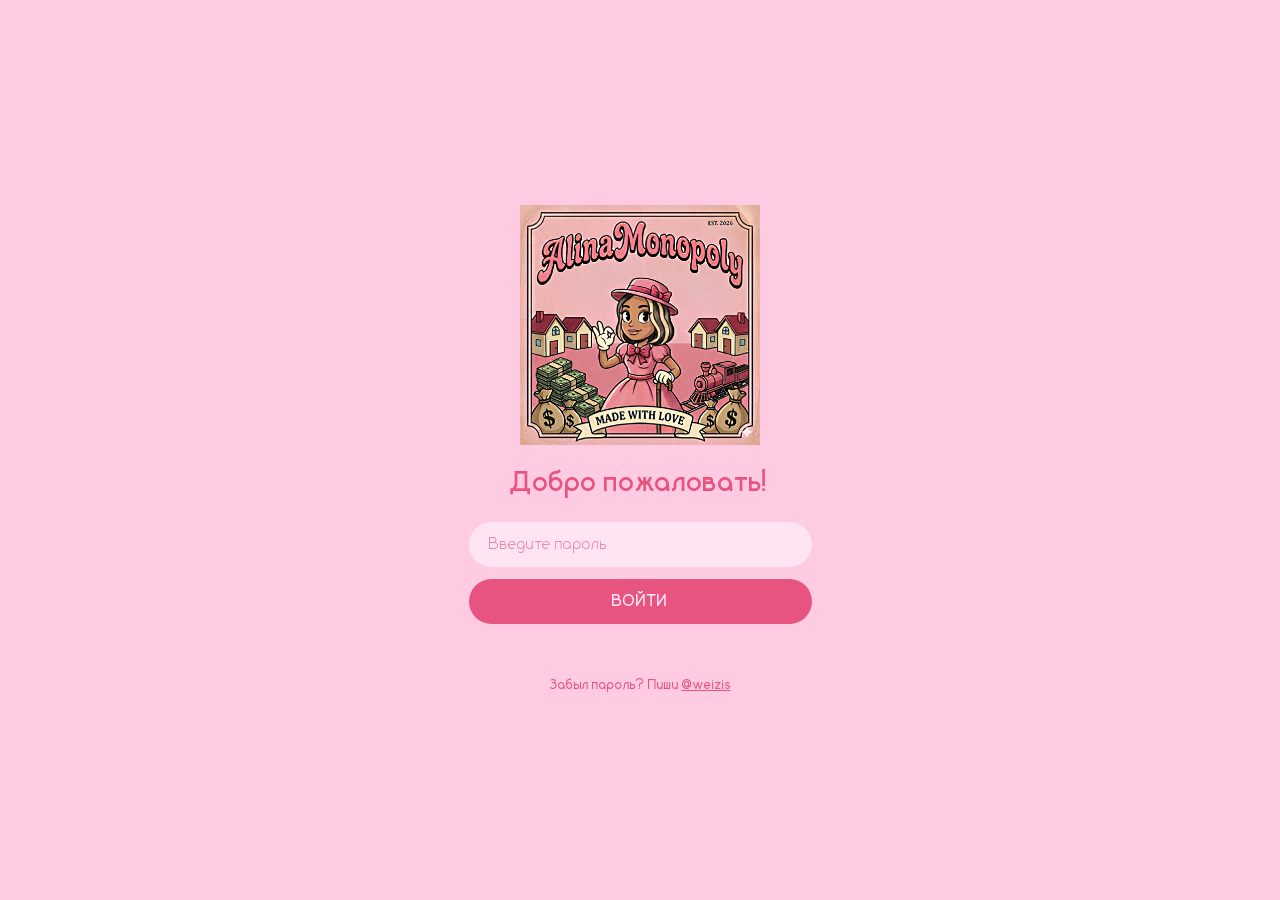
<file: index.html>
<!DOCTYPE html>
<html lang="ru">
<head>
    <meta charset="UTF-8">
    <meta name="viewport" content="width=device-width, initial-scale=1.0, maximum-scale=1.0, user-scalable=no, viewport-fit=cover">
    <meta name="apple-mobile-web-app-capable" content="yes">
    <title>Alina Monopoly</title>
    <link rel="stylesheet" href="style.css">
    <script src="users.js"></script>
</head>
<body class="login-page">
    <div class="container">
        <div class="content">
            <div class="photo-wrapper">
                <img src="assets/logo.jpg" alt="Alina Monopoly" class="profile-photo">
            </div>
            

            <h1 class="welcome-title">Добро пожаловать!</h1>
            

            <form id="loginForm">
                <input type="password" id="password" class="input-field" placeholder="Введите пароль">
                <button type="submit" class="login-btn">ВОЙТИ</button>
            </form>

           <div class="bottom-text"><br>Забыл пароль? Пиши <a href="https://t.me/weizis" target="_blank" style="color:#E75480; text-decoration:none;">@weizis</a></div>
        </div>
    </div>
    
    <script>
        const loginForm = document.getElementById('loginForm');
        const passwordInput = document.getElementById('password');
        
        function showNotification(message, isError = true) {
            const existing = document.querySelector('.notification');
            if (existing) existing.remove();
            
            const notification = document.createElement('div');
            notification.className = 'notification';
            notification.textContent = message;
            notification.style.cssText = `
                position: fixed;
                top: 20px;
                left: 50%;
                transform: translateX(-50%);
                background: ${isError ? '#E75480' : '#4CAF50'};
                color: #FFE4F4;
                padding: 12px 20px;
                border-radius: 30px;
                font-size: 14px;
                font-weight: 500;
                z-index: 1000;
                text-align: center;
                animation: fadeInOut 2.5s ease;
                max-width: 90vw;
                white-space: normal;
            `;
            
            document.body.appendChild(notification);
            
            setTimeout(() => {
                if (notification.parentNode) notification.remove();
            }, 2500);
        }
        
        loginForm.addEventListener('submit', (e) => {
            e.preventDefault();
            
            const password = passwordInput.value.trim();
            
            if (!password) {
                showNotification('Пожалуйста, введите пароль');
                passwordInput.style.animation = 'shake 0.3s ease';
                setTimeout(() => {
                    passwordInput.style.animation = '';
                }, 300);
                return;
            }
            
            // Ищем пользователя по паролю
            const user = users.find(u => u.password === password);
            
            if (user) {
                // Сохраняем пользователя в localStorage
                localStorage.setItem('currentUser', JSON.stringify(user));
                showNotification(`Добро пожаловать, ${user.name}!`, false);
                
                // Переход на профиль
                setTimeout(() => {
                    window.location.href = 'profile.html';
                }, 500);
            } else {
                showNotification('Неверный пароль');
                passwordInput.value = '';
                passwordInput.style.animation = 'shake 0.3s ease';
                setTimeout(() => {
                    passwordInput.style.animation = '';
                }, 300);
            }
        });
        
        // Анимация тряски
        const style = document.createElement('style');
        style.textContent = `
            @keyframes shake {
                0%, 100% { transform: translateX(0); }
                25% { transform: translateX(-5px); }
                75% { transform: translateX(5px); }
            }
            @keyframes fadeInOut {
                0% { opacity: 0; transform: translateX(-50%) translateY(-20px); }
                15% { opacity: 1; transform: translateX(-50%) translateY(0); }
                85% { opacity: 1; transform: translateX(-50%) translateY(0); }
                100% { opacity: 0; transform: translateX(-50%) translateY(-20px); }
            }
        `;
        document.head.appendChild(style);
        
        // Поддержка Enter
        passwordInput.addEventListener('keypress', (e) => {
            if (e.key === 'Enter') {
                e.preventDefault();
                loginForm.dispatchEvent(new Event('submit'));
            }
        });
    </script>
</body>
</html>
</file>
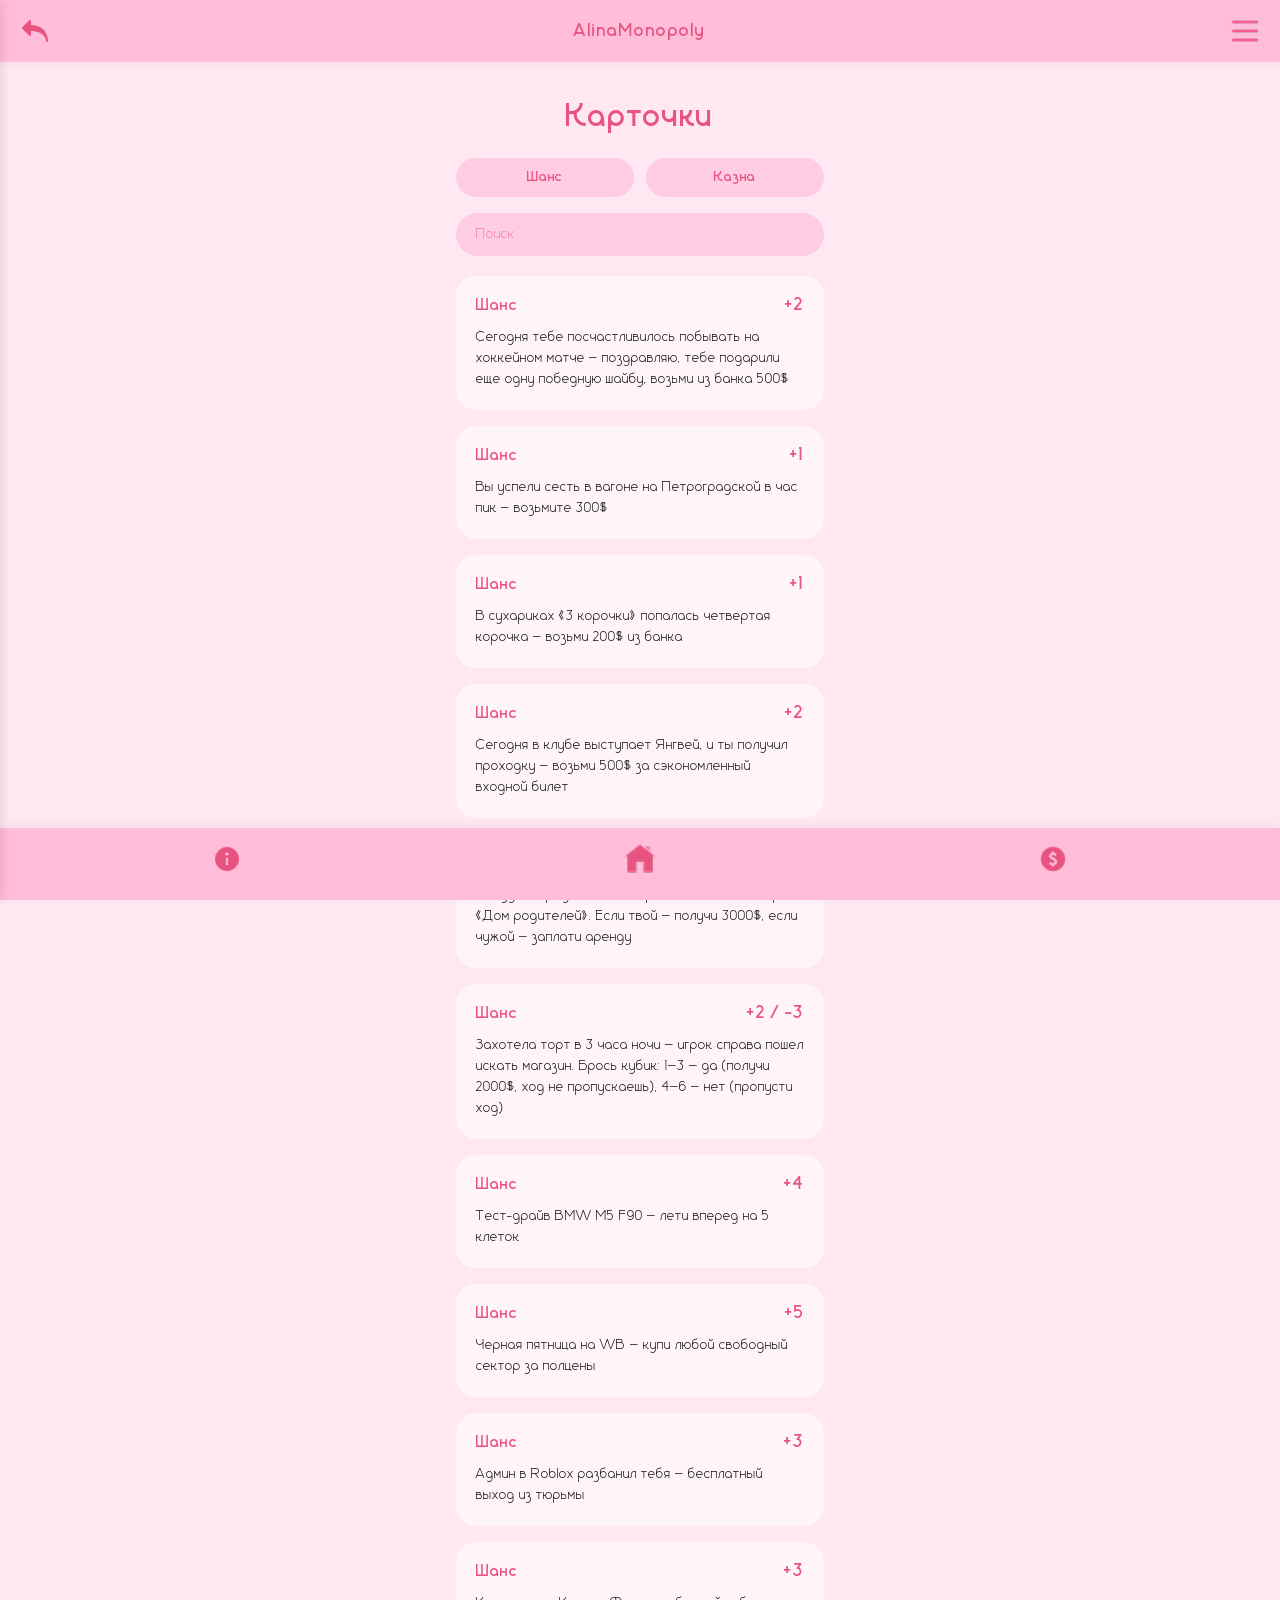
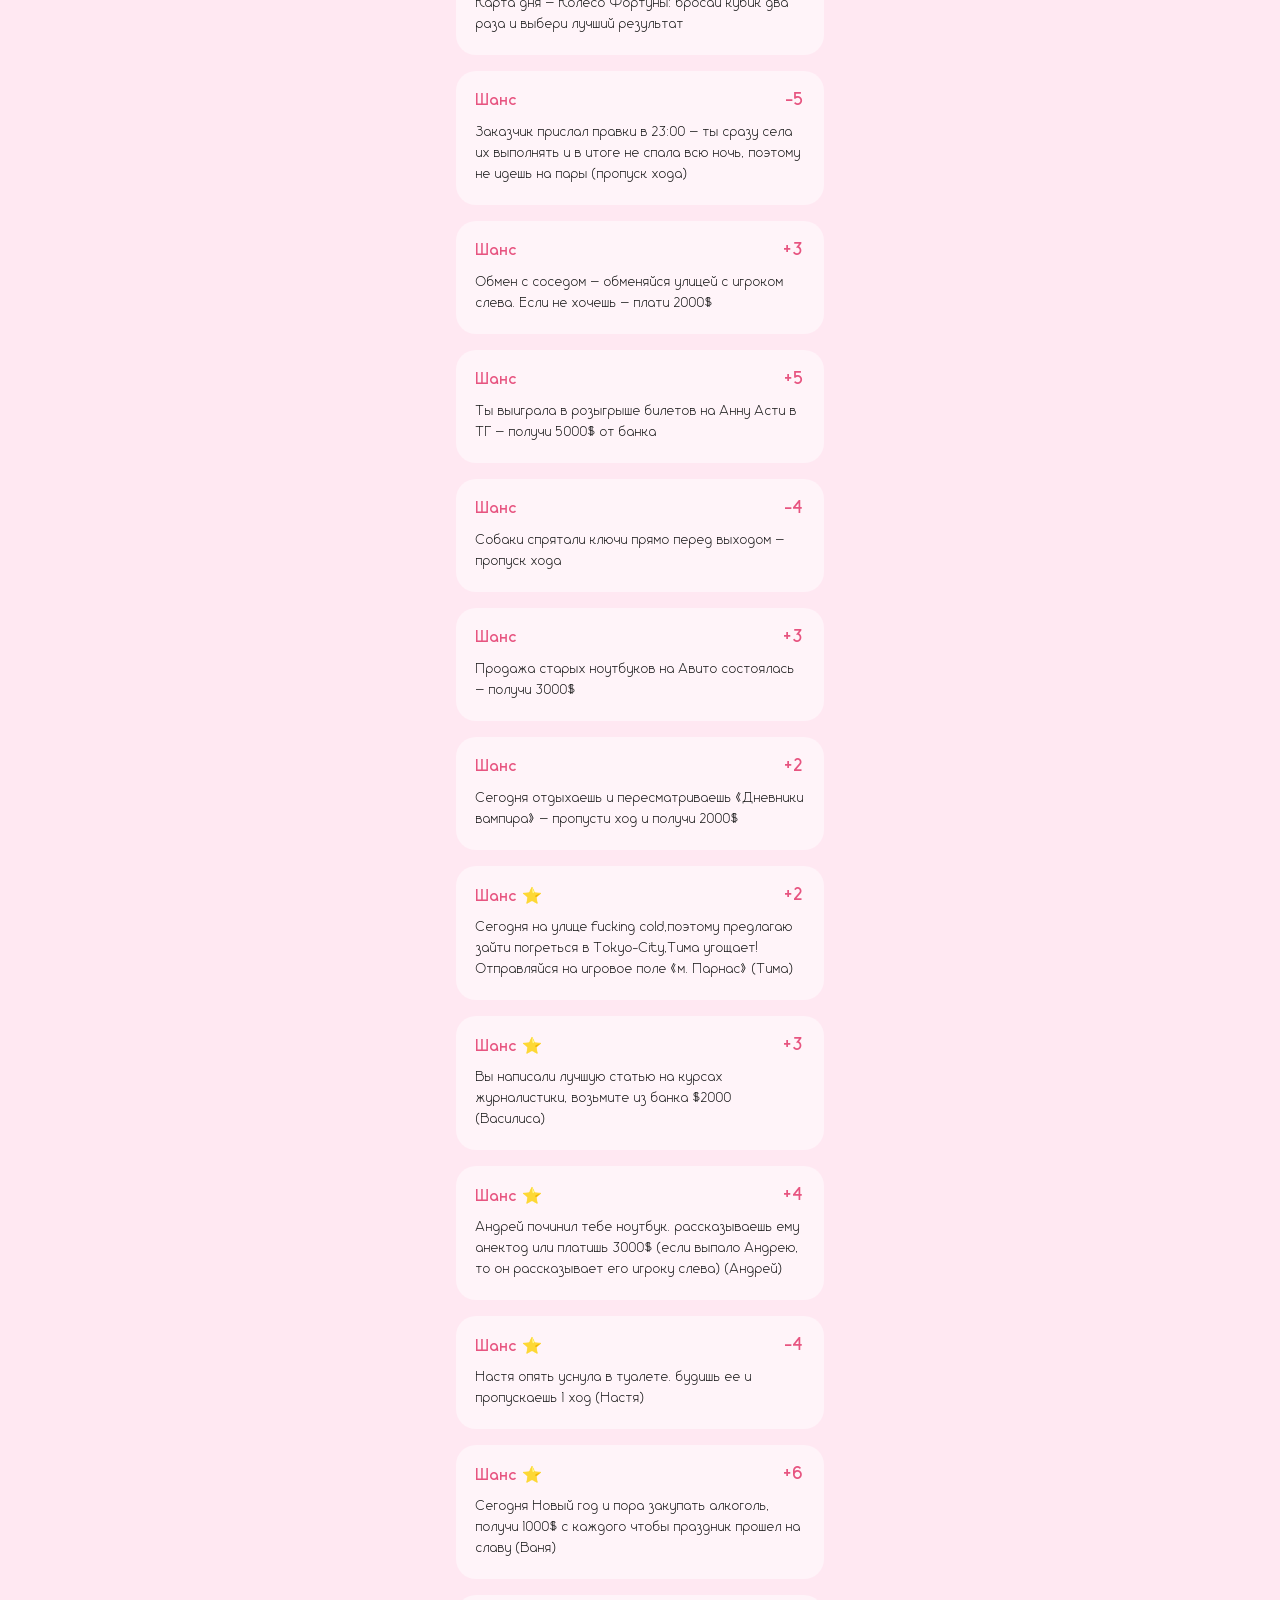
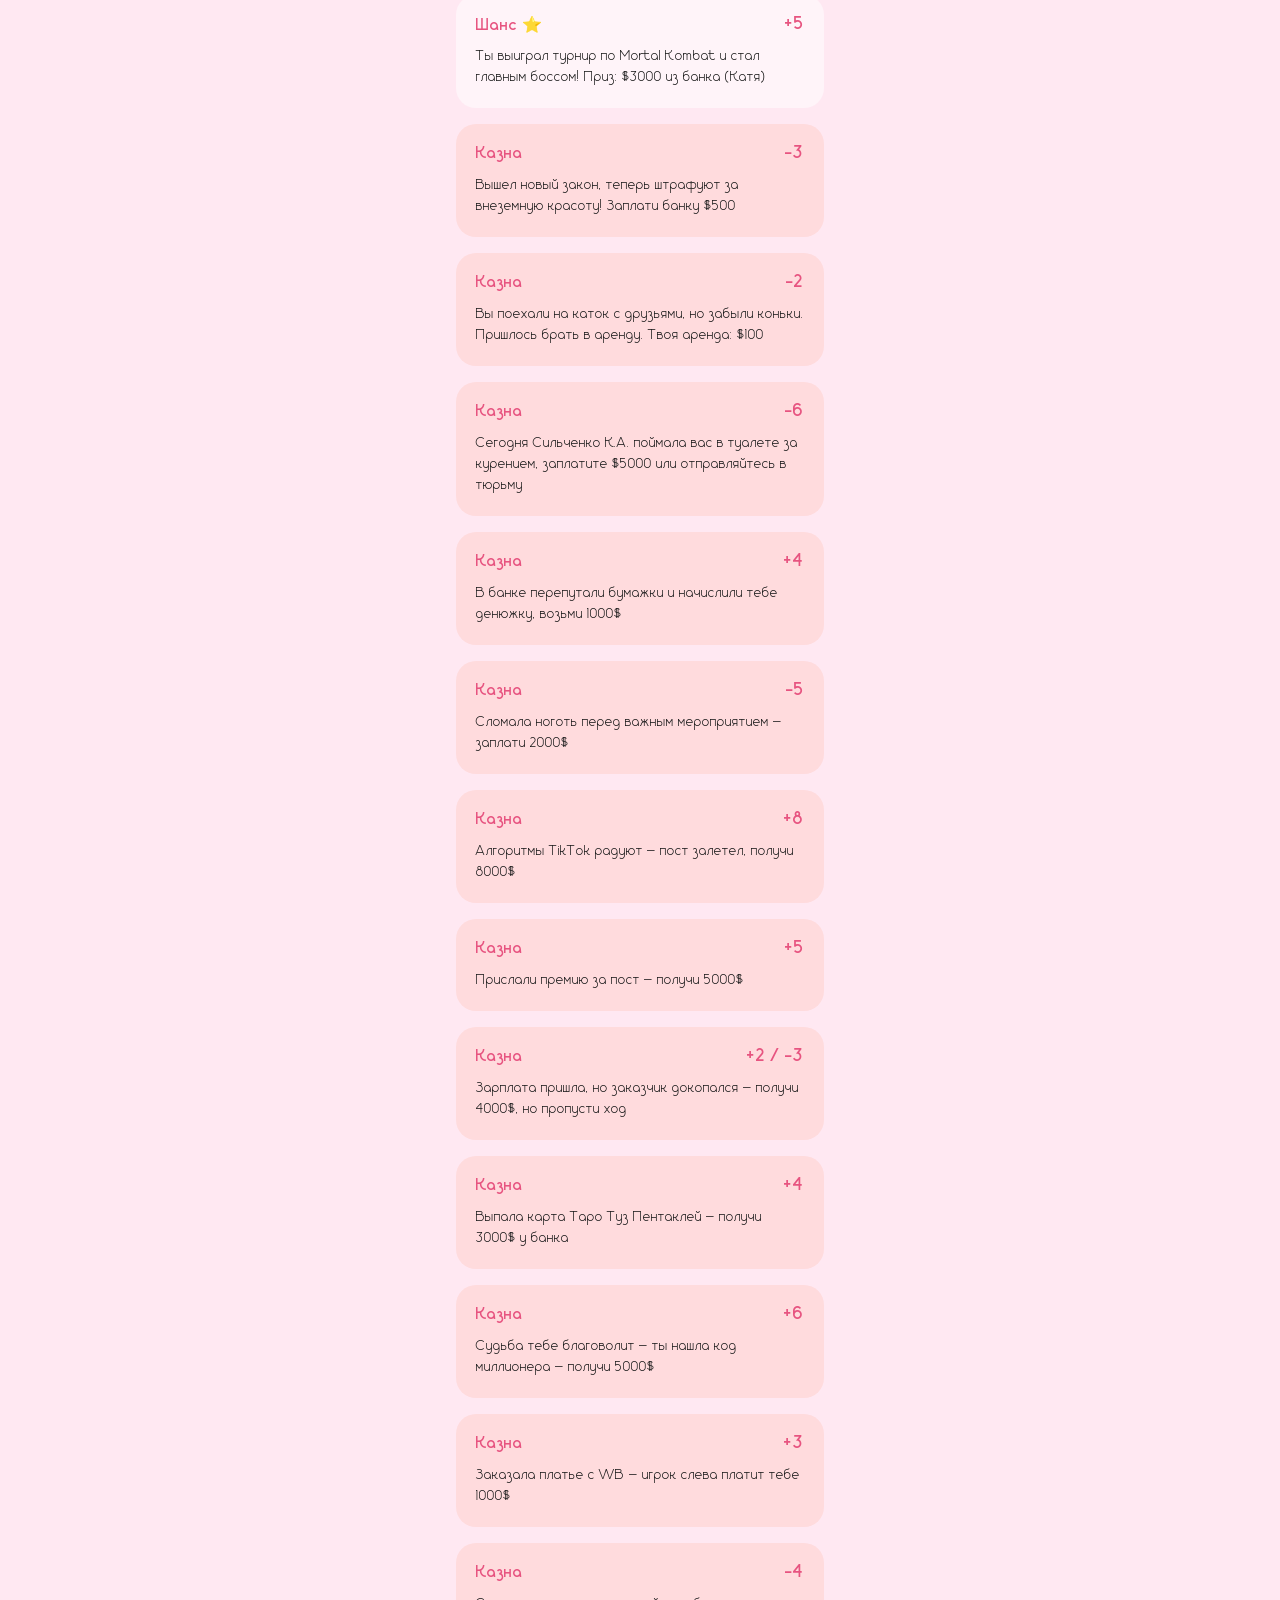
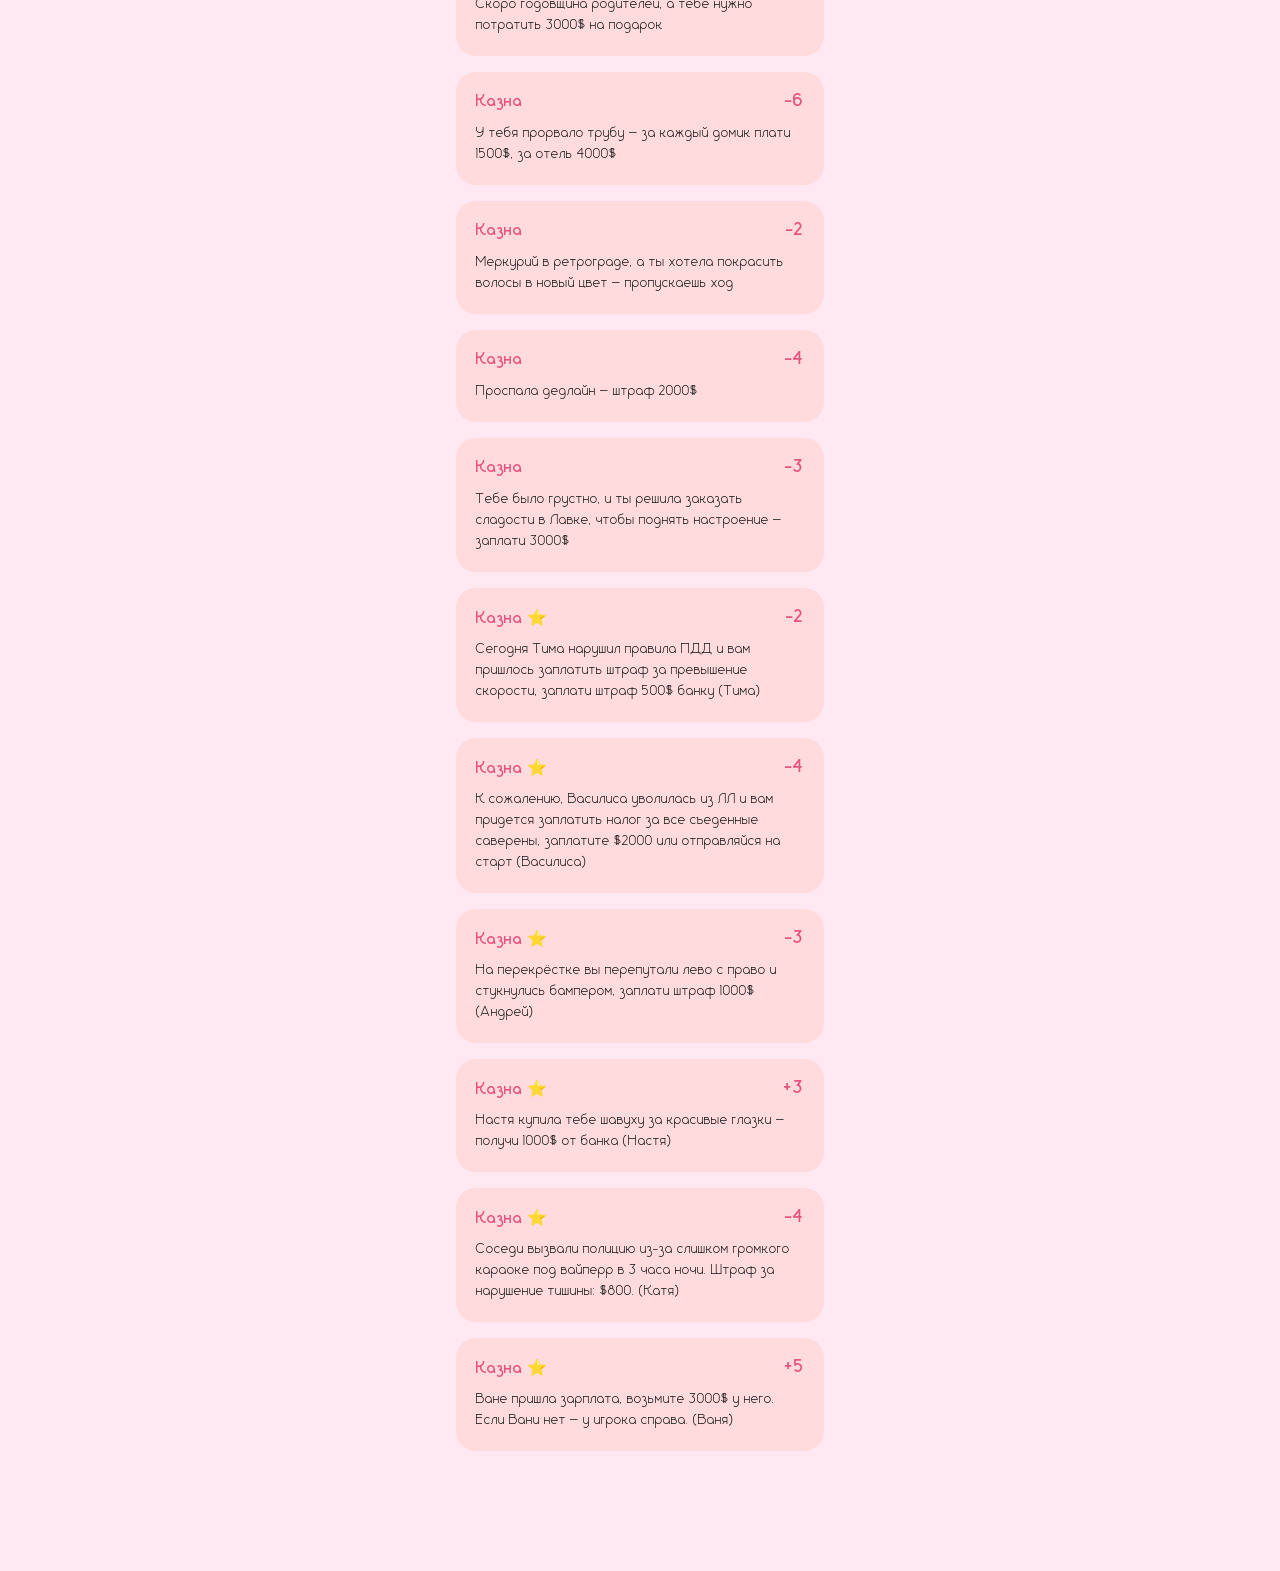
<file: cards.html>
<!DOCTYPE html>
<html lang="ru">
<head>
    <meta charset="UTF-8">
    <meta name="viewport" content="width=device-width, initial-scale=1.0, maximum-scale=1.0, user-scalable=no, viewport-fit=cover">
    <meta name="apple-mobile-web-app-capable" content="yes">
    <title>AlinaMonopoly | Карточки</title>
    <link rel="stylesheet" href="style.css">
</head>
<body class="cards-page">
    <!-- Фиксированная верхняя панель -->
    <header class="top-bar">
        <div class="edit-button" id="backButton">
            <img src="assets/back.png" alt="Назад" class="edit-icon">
        </div>
        <div class="logo-placeholder"></div>
        <span class="logo-text">AlinaMonopoly</span>
        <div class="edit-button" id="menuButton">
            <img src="assets/menu.png" alt="Меню" class="edit-icon">
        </div>
    </header>

    <!-- Выпадающее меню -->
    <div id="menuOverlay" style="display:none; position:fixed; top:0; left:0; width:100%; height:100%; background:rgba(0,0,0,0.5); z-index:999;"></div>
    <div id="menuPanel" style="position:fixed; top:0; left:-280px; width:280px; height:100%; background:#FFBDD9; z-index:1000; transition:left 0.3s; box-shadow:2px 0 10px rgba(0,0,0,0.1);">
        <div style="display:flex; justify-content:space-between; align-items:center; padding:20px; border-bottom:1px solid rgba(231,84,128,0.3);">
            <span style="font-size:20px; font-weight:700; color:#E75480;">Меню</span>
            <button id="closeMenuBtn" style="background:none; border:none; font-size:28px; color:#E75480; cursor:pointer;">✕</button>
        </div>
        <a href="profile.html" style="display:flex; align-items:center; gap:15px; padding:15px 20px; text-decoration:none; border-bottom:1px solid rgba(231,84,128,0.2);">
            <img src="assets/home.png" style="width:24px; height:24px;">
            <span style="font-size:16px; color:#E75480;">Главная</span>
        </a>
        <a href="info.html" style="display:flex; align-items:center; gap:15px; padding:15px 20px; text-decoration:none; border-bottom:1px solid rgba(231,84,128,0.2);">
            <img src="assets/info.png" style="width:24px; height:24px;">
            <span style="font-size:16px; color:#E75480;">Инструкция</span>
        </a>
        <a href="coin.html" style="display:flex; align-items:center; gap:15px; padding:15px 20px; text-decoration:none; border-bottom:1px solid rgba(231,84,128,0.2);">
            <img src="assets/coin.png" style="width:24px; height:24px;">
            <span style="font-size:16px; color:#E75480;">Драмакоины</span>
        </a>
        <a href="cards.html" style="display:flex; align-items:center; gap:15px; padding:15px 20px; text-decoration:none; border-bottom:1px solid rgba(231,84,128,0.2); background:rgba(231,84,128,0.3);">
            <img src="assets/cards.png" style="width:24px; height:24px;">
            <span style="font-size:16px; color:#E75480;">Карточки</span>
        </a>
        <a href="index.html" id="logoutBtn" style="display:flex; align-items:center; gap:15px; padding:15px 20px; text-decoration:none; border-bottom:1px solid rgba(231,84,128,0.2);">
                <img src="assets/logout.png" style="width:24px; height:24px;" onerror="this.src='assets/home.png'">
                <span style="font-size:16px; color:#E75480;">Выйти</span>
            </a>
    </div>

    <!-- Основной контент -->
    <main class="main-content cards-content">
        <div class="cards-container">
            <!-- Заголовок -->
            <h1 class="cards-title">Карточки</h1>
            
            <!-- Фильтры -->
            <div class="filters-section">
                <div class="filter-buttons">
                    <button class="filter-btn" data-filter="chance">Шанс</button>
                    <button class="filter-btn" data-filter="treasury">Казна</button>
                </div>
                
                <!-- Поиск -->
                <div class="search-section">
                    <input type="text" id="searchInput" class="search-input" placeholder="Поиск">
                </div>
            </div>
            
            <!-- Список карточек -->
            <div class="cards-list" id="cardsList"></div>
        </div>
    </main>

    <!-- Фиксированная нижняя панель -->
    <footer class="bottom-bar">
        <div class="bottom-nav">
            <a href="info.html" class="bottom-nav-item">
                <img src="assets/info.png" alt="Инструкция" class="bottom-icon">
            </a>
            <a href="profile.html" class="bottom-nav-item">
                <img src="assets/home.png" alt="Профиль" class="bottom-icon">
            </a>
            <a href="coin.html" class="bottom-nav-item">
                <img src="assets/coin.png" alt="Драмакоины" class="bottom-icon">
            </a>
        </div>
    </footer>

    <script>
        // Меню
        const menuBtn = document.getElementById('menuButton');
        const menuPanel = document.getElementById('menuPanel');
        const menuOverlay = document.getElementById('menuOverlay');
        const closeMenuBtn = document.getElementById('closeMenuBtn');
        
        function openMenu() {
            menuPanel.style.left = '0';
            menuOverlay.style.display = 'block';
        }
        
        function closeMenu() {
            menuPanel.style.left = '-280px';
            menuOverlay.style.display = 'none';
        }
        
        if (menuBtn) menuBtn.onclick = openMenu;
        if (closeMenuBtn) closeMenuBtn.onclick = closeMenu;
        if (menuOverlay) menuOverlay.onclick = closeMenu;
        
        // Кнопка назад
        document.getElementById('backButton').onclick = () => {
            window.location.href = 'profile.html';
        };
        
        // Данные карточек (ваши все карточки остаются)
        const cardsData = [
            { id: 1, type: "chance", category: "common", name: "Шанс", text: "Сегодня тебе посчастливилось побывать на хоккейном матче – поздравляю, тебе подарили еще одну победную шайбу, возьми из банка 500$", drama: "+2" },
            { id: 2, type: "chance", category: "common", name: "Шанс", text: "Вы успели сесть в вагоне на Петроградской в час пик – возьмите 300$", drama: "+1" },
            { id: 3, type: "chance", category: "common", name: "Шанс", text: "В сухариках «3 корочки» попалась четвертая корочка – возьми 200$ из банка", drama: "+1" },
            { id: 4, type: "chance", category: "common", name: "Шанс", text: "Сегодня в клубе выступает Янгвей, и ты получил проходку – возьми 500$ за сэкономленный входной билет", drama: "+2" },
            { id: 5, type: "chance", category: "common", name: "Шанс", text: "Поездка к родителям – переместись на сектор «Дом родителей». Если твой – получи 3000$, если чужой – заплати аренду", drama: "+3" },
            { id: 6, type: "chance", category: "common", name: "Шанс", text: "Захотела торт в 3 часа ночи – игрок справа пошел искать магазин. Брось кубик: 1–3 – да (получи 2000$, ход не пропускаешь), 4–6 – нет (пропусти ход)", drama: "+2 / -3" },
            { id: 7, type: "chance", category: "common", name: "Шанс", text: "Тест-драйв BMW M5 F90 – лети вперед на 5 клеток", drama: "+4" },
            { id: 8, type: "chance", category: "common", name: "Шанс", text: "Черная пятница на WB – купи любой свободный сектор за полцены", drama: "+5" },
            { id: 9, type: "chance", category: "common", name: "Шанс", text: "Админ в Roblox разбанил тебя – бесплатный выход из тюрьмы", drama: "+3" },
            { id: 10, type: "chance", category: "common", name: "Шанс", text: "Карта дня – Колесо Фортуны: бросай кубик два раза и выбери лучший результат", drama: "+3" },
            { id: 11, type: "chance", category: "common", name: "Шанс", text: "Заказчик прислал правки в 23:00 – ты сразу села их выполнять и в итоге не спала всю ночь, поэтому не идешь на пары (пропуск хода)", drama: "-5" },
            { id: 12, type: "chance", category: "common", name: "Шанс", text: "Обмен с соседом – обменяйся улицей с игроком слева. Если не хочешь – плати 2000$", drama: "+3" },
            { id: 13, type: "chance", category: "common", name: "Шанс", text: "Ты выиграла в розыгрыше билетов на Анну Асти в ТГ – получи 5000$ от банка", drama: "+5" },
            { id: 14, type: "chance", category: "common", name: "Шанс", text: "Собаки спрятали ключи прямо перед выходом – пропуск хода", drama: "-4" },
            { id: 15, type: "chance", category: "common", name: "Шанс", text: "Продажа старых ноутбуков на Авито состоялась – получи 3000$", drama: "+3" },
            { id: 16, type: "chance", category: "common", name: "Шанс", text: "Сегодня отдыхаешь и пересматриваешь «Дневники вампира» – пропусти ход и получи 2000$", drama: "+2" },
            { id: 17, type: "chance", category: "personal", name: "Шанс ⭐", text: "Сегодня на улице fucking cold,поэтому предлагаю зайти погреться в Tokyo-City,Тима угощает! Отправляйся на игровое поле «м. Парнас» (Тима)", drama: "+2" },
            { id: 18, type: "chance", category: "personal", name: "Шанс ⭐", text: "Вы написали лучшую статью на курсах журналистики, возьмите из банка $2000 (Василиса)", drama: "+3" },
            { id: 19, type: "chance", category: "personal", name: "Шанс ⭐", text: "Андрей починил тебе ноутбук. рассказываешь ему анектод или платишь 3000$ (если выпало Андрею, то он рассказывает его игроку слева) (Андрей)", drama: "+4" },
            { id: 20, type: "chance", category: "personal", name: "Шанс ⭐", text: "Настя опять уснула в туалете. будишь ее и пропускаешь 1 ход (Настя)", drama: "-4" },
            { id: 21, type: "chance", category: "personal", name: "Шанс ⭐", text: "Сегодня Новый год и пора закупать алкоголь, получи 1000$ с каждого чтобы праздник прошел на славу (Ваня)", drama: "+6" },
            { id: 22, type: "chance", category: "personal", name: "Шанс ⭐", text: "Ты выиграл турнир по Mortal Kombat и стал главным боссом! Приз: $3000 из банка (Катя)", drama: "+5" },
            { id: 23, type: "treasury", category: "common", name: "Казна", text: "Вышел новый закон, теперь штрафуют за внеземную красоту! Заплати банку $500", drama: "-3" },
            { id: 24, type: "treasury", category: "common", name: "Казна", text: "Вы поехали на каток с друзьями, но забыли коньки. Пришлось брать в аренду. Твоя аренда: $100", drama: "-2" },
            { id: 25, type: "treasury", category: "common", name: "Казна", text: "Сегодня Сильченко К.А. поймала вас в туалете за курением, заплатите $5000 или отправляйтесь в тюрьму", drama: "-6" },
            { id: 26, type: "treasury", category: "common", name: "Казна", text: "В банке перепутали бумажки и начислили тебе денюжку, возьми 1000$", drama: "+4" },
            { id: 27, type: "treasury", category: "common", name: "Казна", text: "Сломала ноготь перед важным мероприятием – заплати 2000$", drama: "-5" },
            { id: 28, type: "treasury", category: "common", name: "Казна", text: "Алгоритмы TikTok радуют – пост залетел, получи 8000$", drama: "+8" },
            { id: 29, type: "treasury", category: "common", name: "Казна", text: "Прислали премию за пост – получи 5000$", drama: "+5" },
            { id: 30, type: "treasury", category: "common", name: "Казна", text: "Зарплата пришла, но заказчик докопался – получи 4000$, но пропусти ход", drama: "+2 / -3" },
            { id: 31, type: "treasury", category: "common", name: "Казна", text: "Выпала карта Таро Туз Пентаклей – получи 3000$ у банка", drama: "+4" },
            { id: 32, type: "treasury", category: "common", name: "Казна", text: "Судьба тебе благоволит – ты нашла код миллионера – получи 5000$", drama: "+6" },
            { id: 33, type: "treasury", category: "common", name: "Казна", text: "Заказала платье с WB – игрок слева платит тебе 1000$", drama: "+3" },
            { id: 34, type: "treasury", category: "common", name: "Казна", text: "Скоро годовщина родителей, а тебе нужно потратить 3000$ на подарок", drama: "-4" },
            { id: 35, type: "treasury", category: "common", name: "Казна", text: "У тебя прорвало трубу – за каждый домик плати 1500$, за отель 4000$", drama: "-6" },
            { id: 36, type: "treasury", category: "common", name: "Казна", text: "Меркурий в ретрограде, а ты хотела покрасить волосы в новый цвет – пропускаешь ход", drama: "-2" },
            { id: 37, type: "treasury", category: "common", name: "Казна", text: "Проспала дедлайн – штраф 2000$", drama: "-4" },
            { id: 38, type: "treasury", category: "common", name: "Казна", text: "Тебе было грустно, и ты решила заказать сладости в Лавке, чтобы поднять настроение – заплати 3000$", drama: "-3" },
            { id: 39, type: "treasury", category: "personal", name: "Казна ⭐", text: "Cегодня Тима нарушил правила ПДД и вам пришлось заплатить штраф за превышение скорости, заплати штраф 500$ банку (Тима)", drama: "-2" },
            { id: 40, type: "treasury", category: "personal", name: "Казна ⭐", text: "К сожалению, Василиса уволилась из ЛЛ и вам придется заплатить налог за все съеденные саверены, заплатите $2000 или отправляйся на старт (Василиса)", drama: "-4" },
            { id: 41, type: "treasury", category: "personal", name: "Казна ⭐", text: "На перекрёстке вы перепутали лево с право и стукнулись бампером, заплати штраф 1000$ (Андрей)", drama: "-3" },
            { id: 42, type: "treasury", category: "personal", name: "Казна ⭐", text: "Настя купила тебе шавуху за красивые глазки – получи 1000$ от банка (Настя)", drama: "+3" },
            { id: 43, type: "treasury", category: "personal", name: "Казна ⭐", text: "Соседи вызвали полицию из-за слишком громкого караоке под вайперр в 3 часа ночи. Штраф за нарушение тишины: $800. (Катя)", drama: "-4" },
            { id: 44, type: "treasury", category: "personal", name: "Казна ⭐", text: "Ване пришла зарплата, возьмите 3000$ у него. Если Вани нет – у игрока справа. (Ваня)", drama: "+5" }
        ];

        function renderCards(filterType = 'all', searchQuery = '') {
            const cardsList = document.getElementById('cardsList');
            let filteredCards = cardsData;
            
            if (filterType !== 'all') {
                filteredCards = filteredCards.filter(card => card.type === filterType);
            }
            
            if (searchQuery.trim() !== '') {
                const query = searchQuery.toLowerCase();
                filteredCards = filteredCards.filter(card => 
                    card.text.toLowerCase().includes(query) ||
                    card.drama.includes(query)
                );
            }
            
            cardsList.innerHTML = '';
            
            filteredCards.forEach(card => {
                const cardElement = document.createElement('div');
                cardElement.className = `card-item ${card.type === 'chance' ? 'chance-card' : 'treasury-card'}`;
                cardElement.innerHTML = `
                    <div class="card-header">
                        <span class="card-name">${card.name}</span>
                        <span class="card-drama" style="color: #E75480">${card.drama}</span>
                    </div>
                    <div class="card-text">${card.text}</div>
                `;
                cardsList.appendChild(cardElement);
            });
            
            if (filteredCards.length === 0) {
                cardsList.innerHTML = '<div class="no-results">Карточки не найдены</div>';
            }
        }

        let currentFilter = 'all';
        let currentSearch = '';
        
        document.querySelectorAll('.filter-btn').forEach(btn => {
            btn.addEventListener('click', () => {
                document.querySelectorAll('.filter-btn').forEach(b => b.classList.remove('active'));
                btn.classList.add('active');
                currentFilter = btn.dataset.filter;
                renderCards(currentFilter, currentSearch);
            });
        });
        
        const searchInput = document.getElementById('searchInput');
        if (searchInput) {
            searchInput.addEventListener('input', (e) => {
                currentSearch = e.target.value;
                renderCards(currentFilter, currentSearch);
            });
        }
        
        renderCards('all', '');
    </script>
</body>
</html>
</file>
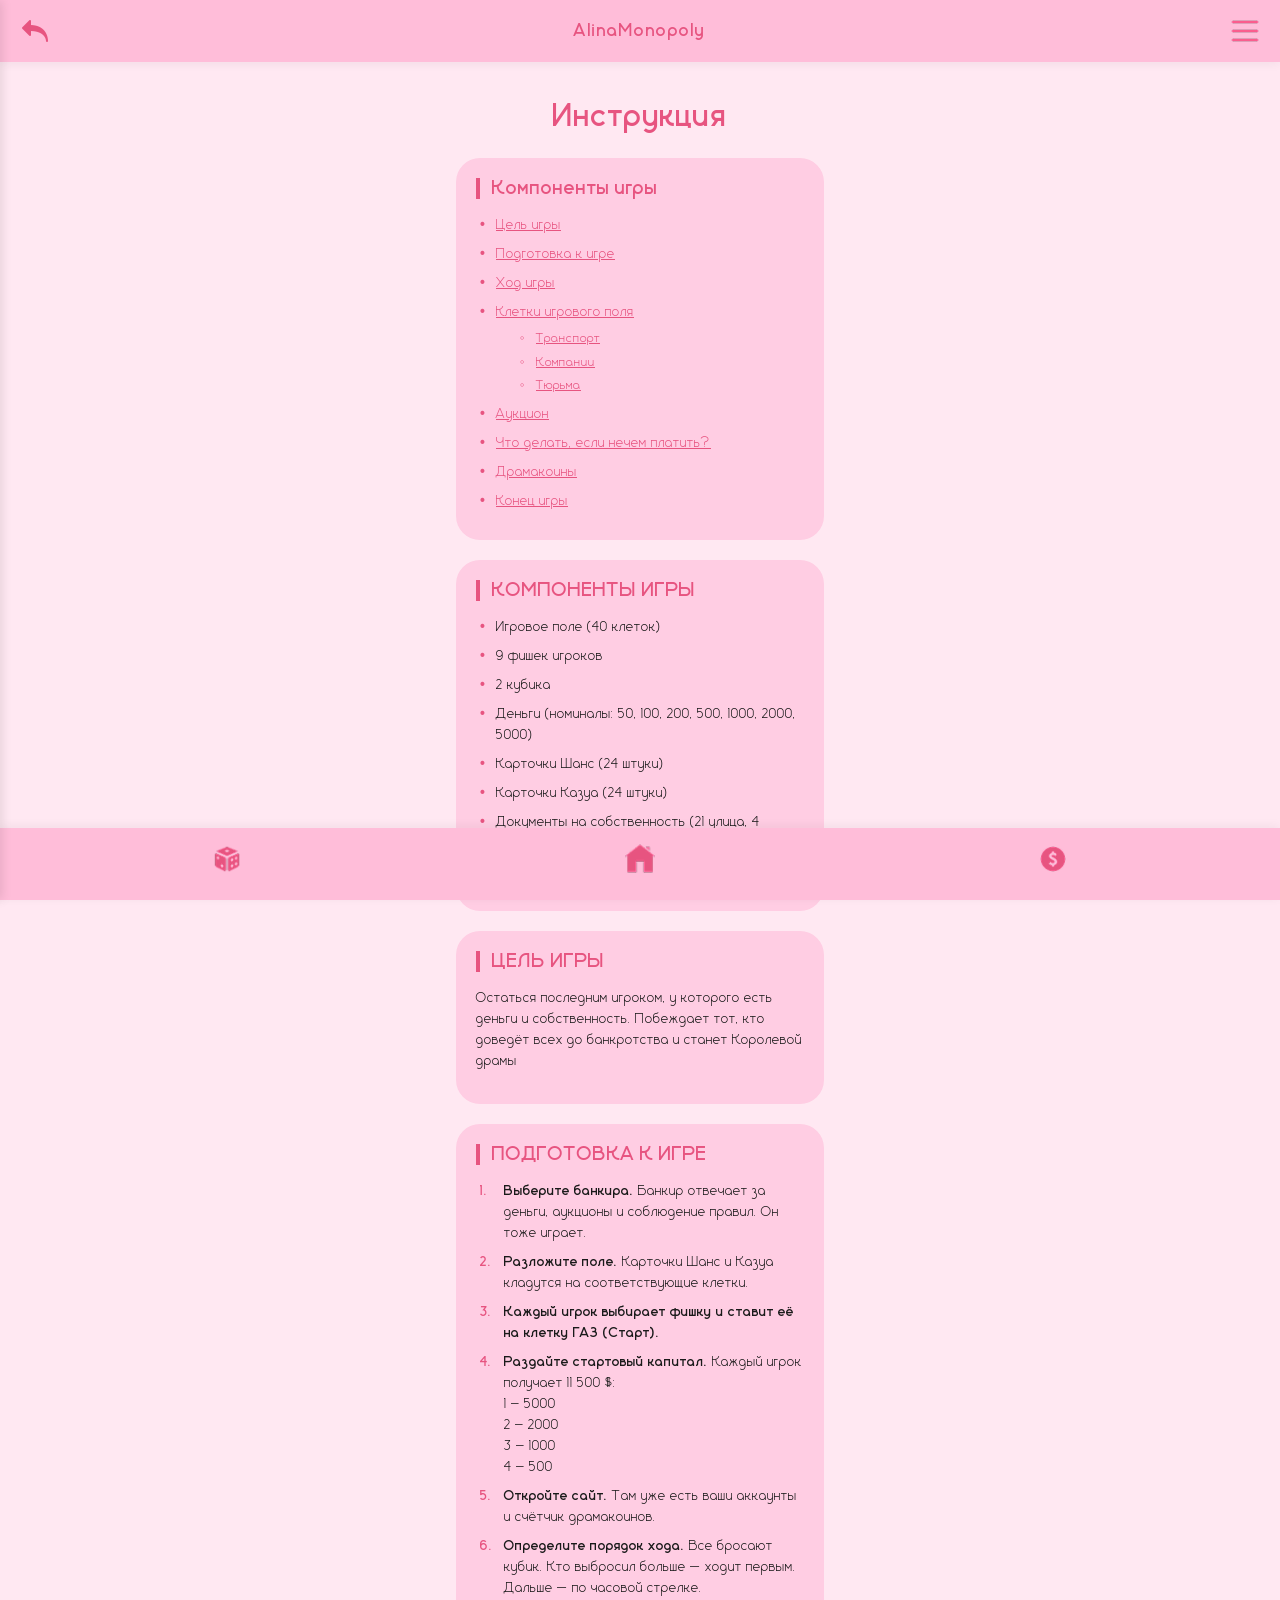
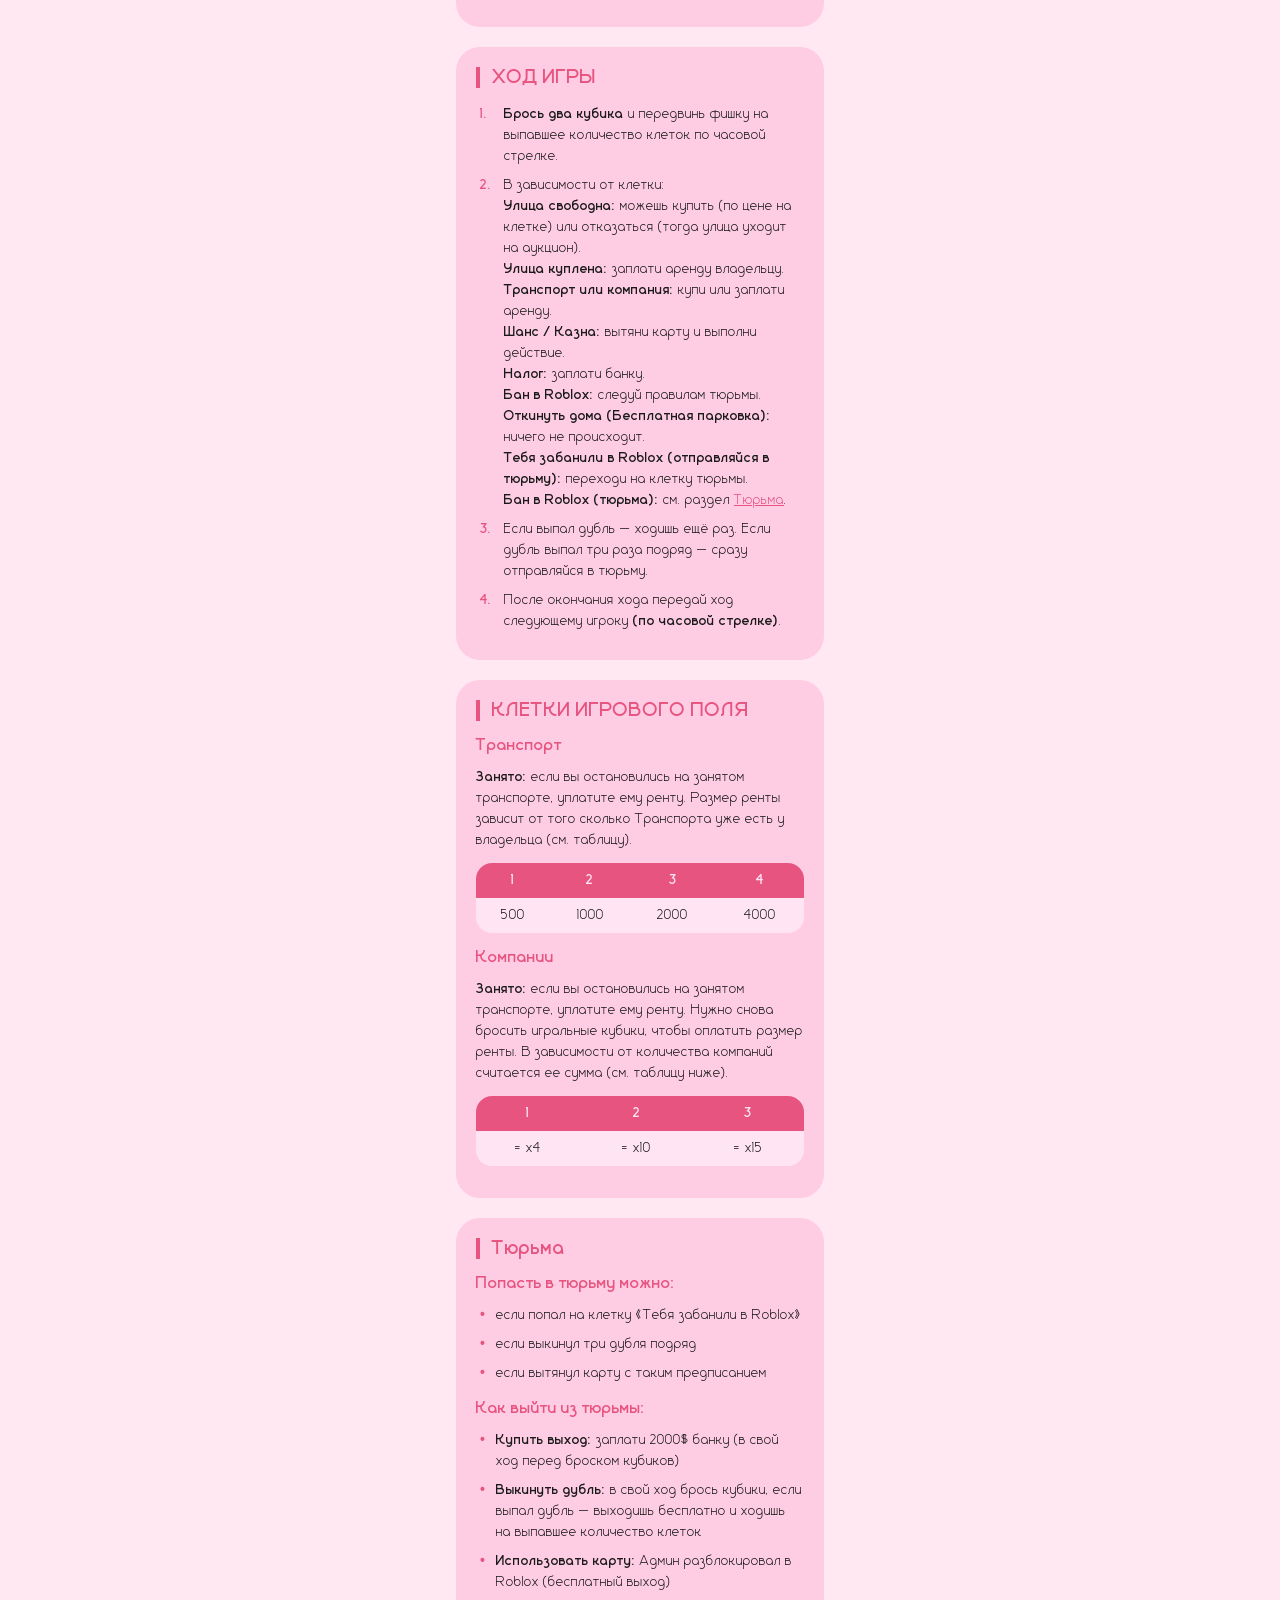
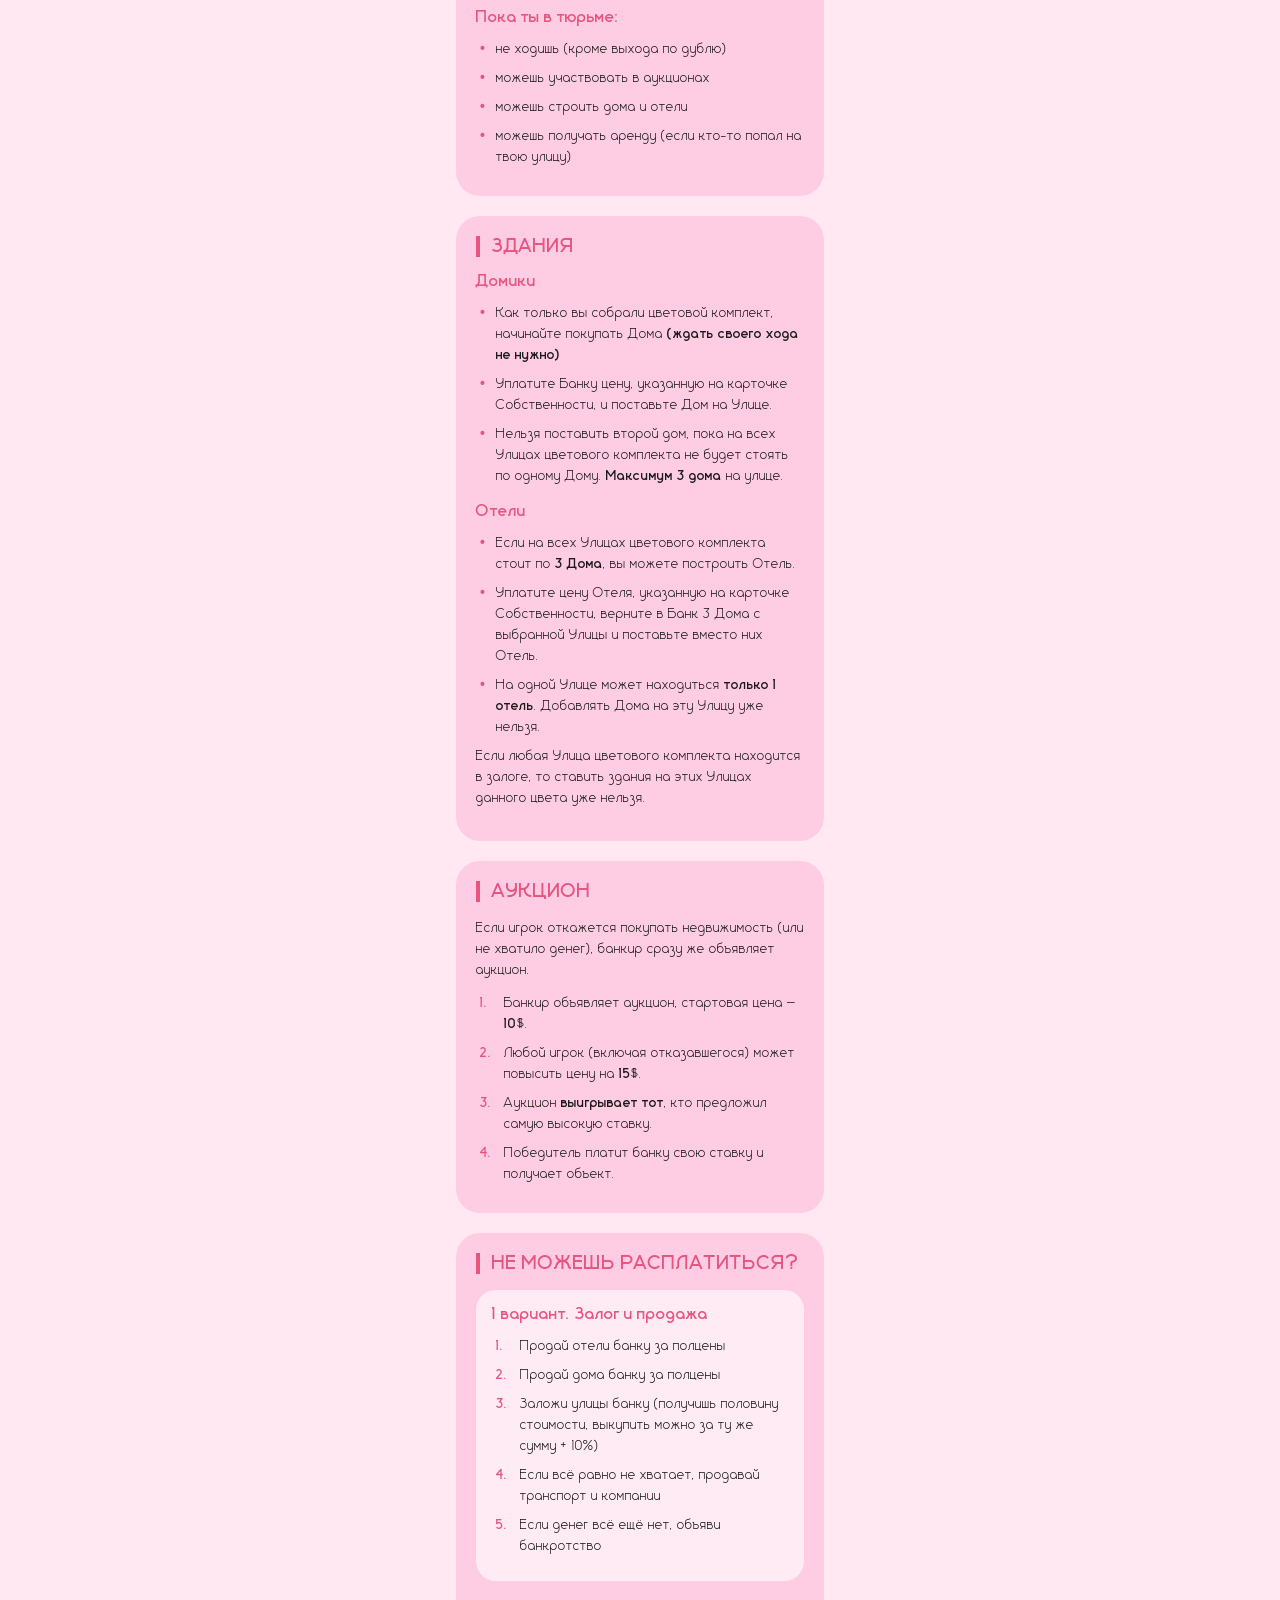
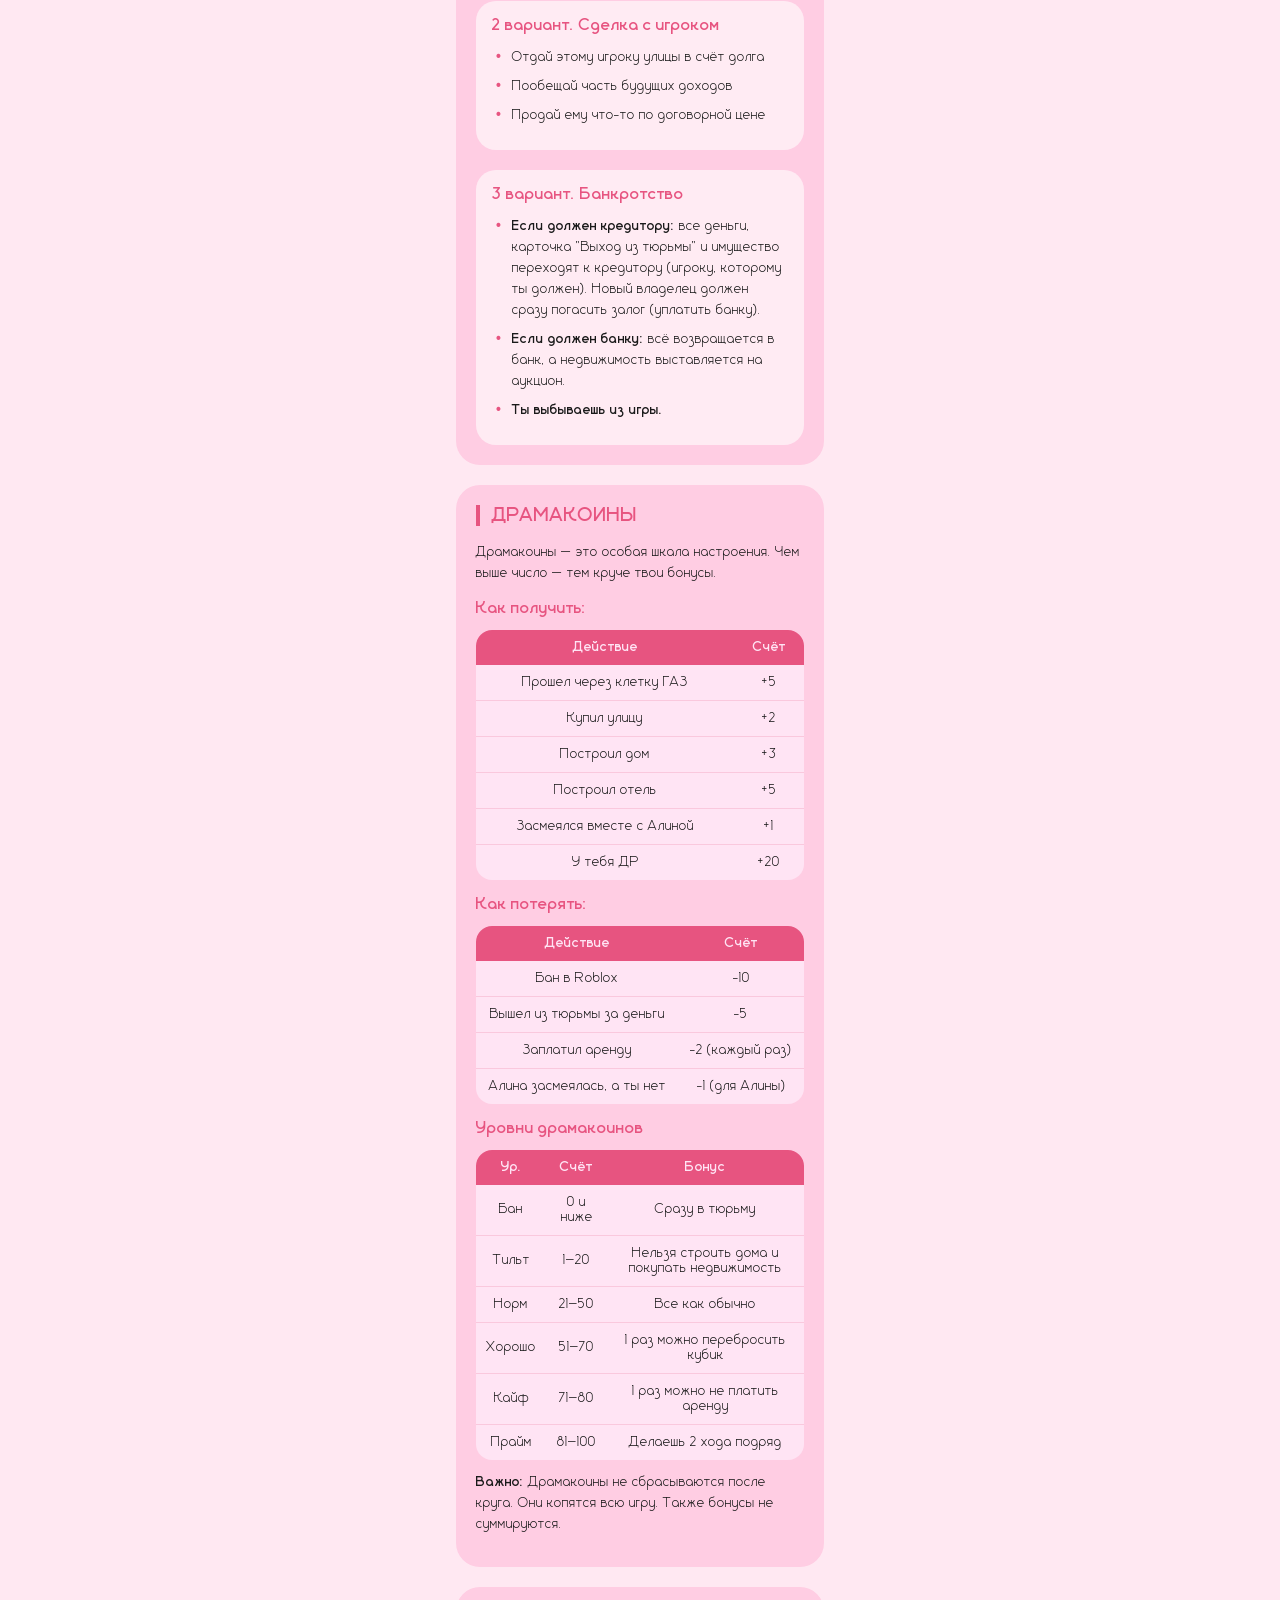
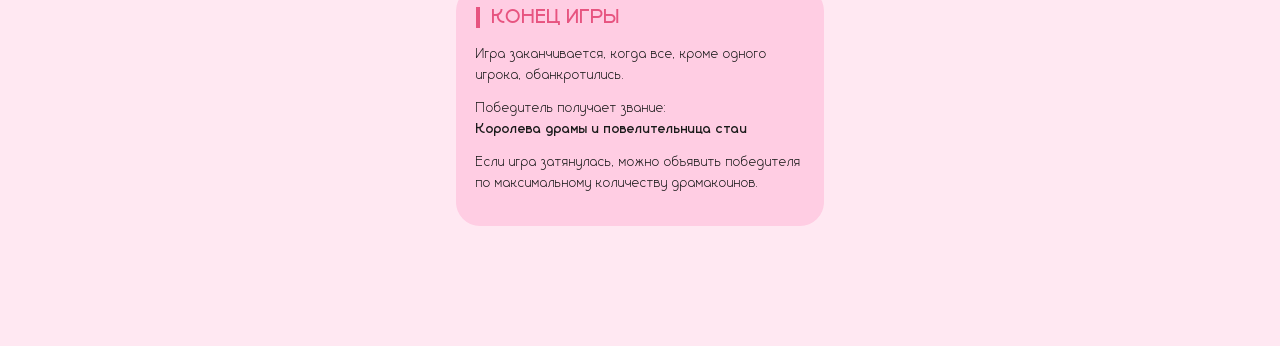
<file: info.html>
<!DOCTYPE html>
<html lang="ru">
<head>
    <meta charset="UTF-8">
    <meta name="viewport" content="width=device-width, initial-scale=1.0, maximum-scale=1.0, user-scalable=no, viewport-fit=cover">
    <meta name="apple-mobile-web-app-capable" content="yes">
    <title>AlinaMonopoly | Инструкция</title>
    <link rel="stylesheet" href="style.css">
</head>
<body class="instruction-page">
    <!-- Фиксированная верхняя панель -->
    <header class="top-bar">
        <div class="edit-button" id="backButton">
            <img src="assets/back.png" alt="Назад" class="edit-icon">
        </div>
        <div class="logo-placeholder"></div>
        <span class="logo-text">AlinaMonopoly</span>
        <div class="edit-button" id="menuButton">
            <img src="assets/menu.png" alt="Меню" class="edit-icon">
        </div>
    </header>

    <!-- Выпадающее меню -->
    <div id="menuOverlay" style="display:none; position:fixed; top:0; left:0; width:100%; height:100%; background:rgba(0,0,0,0.5); z-index:999;"></div>
    <div id="menuPanel" style="position:fixed; top:0; left:-280px; width:280px; height:100%; background:#FFBDD9; z-index:1000; transition:left 0.3s; box-shadow:2px 0 10px rgba(0,0,0,0.1);">
        <div style="display:flex; justify-content:space-between; align-items:center; padding:20px; border-bottom:1px solid rgba(231,84,128,0.3);">
            <span style="font-size:20px; font-weight:700; color:#E75480;">Меню</span>
            <button id="closeMenuBtn" style="background:none; border:none; font-size:28px; color:#E75480; cursor:pointer;">✕</button>
        </div>
        <a href="profile.html" style="display:flex; align-items:center; gap:15px; padding:15px 20px; text-decoration:none; border-bottom:1px solid rgba(231,84,128,0.2);">
            <img src="assets/home.png" style="width:24px; height:24px;">
            <span style="font-size:16px; color:#E75480;">Главная</span>
        </a>
        <a href="info.html" style="display:flex; align-items:center; gap:15px; padding:15px 20px; text-decoration:none; border-bottom:1px solid rgba(231,84,128,0.2); background:rgba(231,84,128,0.3);">
            <img src="assets/info.png" style="width:24px; height:24px;">
            <span style="font-size:16px; color:#E75480;">Инструкция</span>
        </a>
        <a href="coin.html" style="display:flex; align-items:center; gap:15px; padding:15px 20px; text-decoration:none; border-bottom:1px solid rgba(231,84,128,0.2);">
            <img src="assets/coin.png" style="width:24px; height:24px;">
            <span style="font-size:16px; color:#E75480;">Драмакоины</span>
        </a>
        <a href="cards.html" style="display:flex; align-items:center; gap:15px; padding:15px 20px; text-decoration:none; border-bottom:1px solid rgba(231,84,128,0.2);">
            <img src="assets/cards.png" style="width:24px; height:24px;">
            <span style="font-size:16px; color:#E75480;">Карточки</span>
        </a>
        <a href="index.html" id="logoutBtn" style="display:flex; align-items:center; gap:15px; padding:15px 20px; text-decoration:none; border-bottom:1px solid rgba(231,84,128,0.2);">
                <img src="assets/logout.png" style="width:24px; height:24px;" onerror="this.src='assets/home.png'">
                <span style="font-size:16px; color:#E75480;">Выйти</span>
            </a>
    </div>

    <!-- Основной контент -->
    <main class="main-content instruction-content">
        <div class="instruction-container">
            <!-- Заголовок -->
            <h1 class="instruction-main-title">Инструкция</h1>
            
            <!-- Компоненты игры (ссылки) -->
            <section class="instruction-section">
                <h2 class="section-title">Компоненты игры</h2>
                <ul class="instruction-list components-list">
                    <li><a href="#goal">Цель игры</a></li>
                    <li><a href="#preparation">Подготовка к игре</a></li>
                    <li><a href="#gameplay">Ход игры</a></li>
                    <li><a href="#cells">Клетки игрового поля</a>
                        <ul class="sublist">
                            <li><a href="#transport">Транспорт</a></li>
                            <li><a href="#companies">Компании</a></li>
                            <li><a href="#jail">Тюрьма</a></li>
                        </ul>
                    </li>
                    <li><a href="#auction">Аукцион</a></li>
                    <li><a href="#bankruptcy">Что делать, если нечем платить?</a></li>
                    <li><a href="#dramacoins">Драмакоины</a></li>
                    <li><a href="#endgame">Конец игры</a></li>
                </ul>
            </section>

            <!-- КОМПОНЕНТЫ ИГРЫ (предметы) -->
            <section class="instruction-section">
                <h2 class="section-title">КОМПОНЕНТЫ ИГРЫ</h2>
                <ul class="instruction-list">
                    <li>Игровое поле (40 клеток)</li>
                    <li>9 фишек игроков</li>
                    <li>2 кубика</li>
                    <li>Деньги (номиналы: 50, 100, 200, 500, 1000, 2000, 5000)</li>
                    <li>Карточки Шанс (24 штуки)</li>
                    <li>Карточки Казуа (24 штуки)</li>
                    <li>Документы на собственность (21 улица, 4 транспорта, 3 компании)</li>
                    <li>Домики и отели</li>
                </ul>
            </section>

            <!-- ЦЕЛЬ ИГРЫ -->
            <section id="goal" class="instruction-section">
                <h2 class="section-title">ЦЕЛЬ ИГРЫ</h2>
                <p class="section-text">Остаться последним игроком, у которого есть деньги и собственность. Побеждает тот, кто доведёт всех до банкротства и станет Королевой драмы</p>
            </section>

            <!-- ПОДГОТОВКА К ИГРЕ -->
            <section id="preparation" class="instruction-section">
                <h2 class="section-title">ПОДГОТОВКА К ИГРЕ</h2>
                <ol class="instruction-list numbered">
                    <li><strong>Выберите банкира.</strong> Банкир отвечает за деньги, аукционы и соблюдение правил. Он тоже играет.</li>
                    <li><strong>Разложите поле.</strong> Карточки Шанс и Казуа кладутся на соответствующие клетки.</li>
                    <li><strong>Каждый игрок выбирает фишку и ставит её на клетку ГАЗ (Старт).</strong></li>
                    <li><strong>Раздайте стартовый капитал.</strong> Каждый игрок получает 11 500 $:
                        <div>
                            <p>1 – 5000</p>
                            <p>2 – 2000</p>
                            <p>3 – 1000</p>
                            <p>4 – 500</p>
                        </div>
                    </li>
                    <li><strong>Откройте сайт.</strong> Там уже есть ваши аккаунты и счётчик драмакоинов.</li>
                    <li><strong>Определите порядок хода.</strong> Все бросают кубик. Кто выбросил больше — ходит первым. Дальше — по часовой стрелке.</li>
                </ol>
            </section>

            <!-- ХОД ИГРЫ -->
            <section id="gameplay" class="instruction-section">
                <h2 class="section-title">ХОД ИГРЫ</h2>
                <ol class="instruction-list numbered">
                    <li><strong>Брось два кубика</strong> и передвинь фишку на выпавшее количество клеток по часовой стрелке.</li>
                    <li>В зависимости от клетки:
                        <div>
                            <p><strong>Улица свободна:</strong> можешь купить (по цене на клетке) или отказаться (тогда улица уходит на аукцион).</p>
                            <p><strong>Улица куплена:</strong> заплати аренду владельцу.</p>
                            <p><strong>Транспорт или компания:</strong> купи или заплати аренду.</p>
                            <p><strong>Шанс / Казна:</strong> вытяни карту и выполни действие.</p>
                            <p><strong>Налог:</strong> заплати банку.</p>
                            <p><strong>Бан в Roblox:</strong> следуй правилам тюрьмы.</p>
                            <p><strong>Откинуть дома (Бесплатная парковка):</strong> ничего не происходит.</p>
                            <p><strong>Тебя забанили в Roblox (отправляйся в тюрьму):</strong> переходи на клетку тюрьмы.</p>
                           <p><strong>Бан в Roblox (тюрьма):</strong> см. раздел <a href="#jail" style="color:#E75480; text-decoration:underline;">Тюрьма</a>.</p>
                        </div>
                    </li>
                    <li>Если выпал дубль — ходишь ещё раз. Если дубль выпал три раза подряд — сразу отправляйся в тюрьму.</li>
                    <li>После окончания хода передай ход следующему игроку <strong>(по часовой стрелке)</strong>.</li>
                </ol>
            </section>

            <!-- КЛЕТКИ ИГРОВОГО ПОЛЯ -->
            <section id="cells" class="instruction-section">
                <h2 class="section-title">КЛЕТКИ ИГРОВОГО ПОЛЯ</h2>
                
                <h3 id="transport" class="subsection-title">Транспорт</h3>
                <p class="section-text"><b>Занято:</b> если вы остановились на занятом транспорте, уплатите ему ренту. Размер ренты зависит от того сколько Транспорта уже есть у владельца (см. таблицу).</p>
                <div class="table-wrapper">
                    <table class="price-table">
                        <th>1</th><th>2</th><th>3</th><th>4</th> </tr>
                       <td>500</td><td>1000</td><td>2000</td><td>4000</td> </tr>
                    </table>
                </div>

                <h3 id="companies" class="subsection-title">Компании</h3>
                <p class="section-text"><b>Занято:</b> если вы остановились на занятом транспорте, уплатите ему ренту. Нужно снова бросить игральные кубики, чтобы оплатить размер ренты. В зависимости от количества компаний считается ее сумма (см. таблицу ниже).</p>
                <div class="table-wrapper">
                    <table class="price-table">
                        <th>1</th><th>2</th><th>3</th> </tr>
                        <td>= x4</td><td>= x10</td><td>= x15</td> </tr>
                    </table>
                </div>
            </section>

            <!-- ТЮРЬМА -->
            <section id="jail" class="instruction-section">
                <h2 class="section-title">Тюрьма</h2>
                <h3 class="subsection-title">Попасть в тюрьму можно:</h3>
                <ul class="instruction-list">
                    <li>если попал на клетку «Тебя забанили в Roblox»</li>
                    <li>если выкинул три дубля подряд</li>
                    <li>если вытянул карту с таким предписанием</li>
                </ul>
                
                <h3 class="subsection-title">Как выйти из тюрьмы:</h3>
                <ul class="instruction-list">
                    <li><strong>Купить выход:</strong> заплати 2000$ банку (в свой ход перед броском кубиков)</li>
                    <li><strong>Выкинуть дубль:</strong> в свой ход брось кубики, если выпал дубль — выходишь бесплатно и ходишь на выпавшее количество клеток</li>
                    <li><strong>Использовать карту:</strong> Админ разблокировал в Roblox (бесплатный выход)</li>
                </ul>
                
                <h3 class="subsection-title">Пока ты в тюрьме:</h3>
                <ul class="instruction-list">
                    <li>не ходишь (кроме выхода по дублю)</li>
                    <li>можешь участвовать в аукционах</li>
                    <li>можешь строить дома и отели</li>
                    <li>можешь получать аренду (если кто-то попал на твою улицу)</li>
                </ul>
            </section>

            <!-- ЗДАНИЯ -->
            <section class="instruction-section">
                <h2 class="section-title">ЗДАНИЯ</h2>
                
                <h3 class="subsection-title">Домики</h3>
                <ul class="instruction-list">
                    <li>Как только вы собрали цветовой комплект, начинайте покупать Дома <b>(ждать своего хода не нужно)</b></li>
                    <li>Уплатите Банку цену, указанную на карточке Собственности, и поставьте Дом на Улице.</li>
                    <li>Нельзя поставить второй дом, пока на всех Улицах цветового комплекта не будет стоять по одному Дому. <b>Максимум 3 дома</b>  на улице.</li>
                </ul>
                
                <h3 class="subsection-title">Отели</h3>
                <ul class="instruction-list">
                    <li>Если на всех Улицах цветового комплекта стоит по <b>3 Дома</b>, вы можете построить Отель.</li>
                    <li>Уплатите цену Отеля, указанную на карточке Собственности, верните в Банк 3 Дома с выбранной Улицы и поставьте вместо них Отель.</li>
                    <li>На одной Улице может находиться <b>только 1 отель</b>. Добавлять Дома на эту Улицу уже нельзя.</li>
                </ul>
                <p class="section-text">Если любая Улица цветового комплекта находится в залоге, то ставить здания на этих Улицах данного цвета уже нельзя.</p>
            </section>

            <!-- АУКЦИОН -->
            <section id="auction" class="instruction-section">
                <h2 class="section-title">АУКЦИОН</h2>
                <p class="section-text">Если игрок откажется покупать недвижимость (или не хватило денег), банкир сразу же объявляет аукцион.</p>
                <ol class="instruction-list numbered">
                    <li>Банкир объявляет аукцион, стартовая цена – <b>10</b>$.</li>
                    <li>Любой игрок (включая отказавшегося) может повысить цену на <b>15</b>$.</li>
                    <li>Аукцион <strong>выигрывает тот</strong>, кто предложил самую высокую ставку.</li>
                    <li>Победитель платит банку свою ставку и получает объект.</li>
                </ol>
            </section>

            <!-- НЕ МОЖЕШЬ РАСПЛАТИТЬСЯ? -->
            <section id="bankruptcy" class="instruction-section">
                <h2 class="section-title">НЕ МОЖЕШЬ РАСПЛАТИТЬСЯ?</h2>
                
                <div class="bankruptcy-options">
                    <div class="bankruptcy-card">
                        <h3 class="subsection-title">1 вариант. Залог и продажа</h3>
                        <ol class="instruction-list numbered">
                            <li>Продай отели банку за полцены</li>
                            <li>Продай дома банку за полцены</li>
                            <li>Заложи улицы банку (получишь половину стоимости, выкупить можно за ту же сумму + 10%)</li>
                            <li>Если всё равно не хватает, продавай транспорт и компании</li>
                            <li>Если денег всё ещё нет, объяви банкротство</li>
                        </ol>
                    </div>
                    
                    <div class="bankruptcy-card">
                        <h3 class="subsection-title">2 вариант. Сделка с игроком</h3>
                        <ul class="instruction-list">
                            <li>Отдай этому игроку улицы в счёт долга</li>
                            <li>Пообещай часть будущих доходов</li>
                            <li>Продай ему что-то по договорной цене</li>
                        </ul>
                    </div>
                    
                    <div class="bankruptcy-card">
                        <h3 class="subsection-title">3 вариант. Банкротство</h3>
                        <ul class="instruction-list">
                            <li><b>Если должен кредитору:</b> все деньги, карточка "Выход из тюрьмы" и имущество переходят к кредитору (игроку, которому ты должен). Новый владелец должен сразу погасить залог (уплатить банку).</li>
                            <li><b>Если должен банку:</b> всё возвращается в банк, а недвижимость выставляется на аукцион.</li>
                            <li><b>Ты выбываешь из игры.</b></li>
                        </ul>
                    </div>
                </div>
            </section>

            <!-- ДРАМАКОИНЫ -->
            <section id="dramacoins" class="instruction-section">
                <h2 class="section-title">ДРАМАКОИНЫ</h2>
                <p class="section-text">Драмакоины — это особая шкала настроения. Чем выше число — тем круче твои бонусы.</p>
                
                <h3 class="subsection-title">Как получить:</h3>
                <div class="table-wrapper">
                    <table class="drama-table">
                        <th>Действие</th><th>Счёт</th> </tr>
                        <td>Прошел через клетку ГАЗ</td><td>+5</td> </tr>
                        <td>Купил улицу</td><td>+2</td> </tr>
                        <td>Построил дом</td><td>+3</td> </tr>
                        <td>Построил отель</td><td>+5</td> </tr>
                        <td>Засмеялся вместе с Алиной</td><td>+1</td> </tr>
                        <td>У тебя ДР</td><td>+20</td> </tr>
                    </table>
                </div>
                
                <h3 class="subsection-title">Как потерять:</h3>
                <div class="table-wrapper">
                    <table class="drama-table">
                        <th>Действие</th><th>Счёт</th> </tr>
                        <td>Бан в Roblox</td><td>-10</td> </tr>
                        <td>Вышел из тюрьмы за деньги</td><td>-5</td> </tr>
                        <td>Заплатил аренду</td><td>-2 (каждый раз)</td> </tr>
                        <td>Алина засмеялась, а ты нет</td><td>-1 (для Алины)</td> </tr>
                    </table>
                </div>
                
                <h3 class="subsection-title">Уровни драмакоинов</h3>
                <div class="table-wrapper">
                    <table class="levels-table">
                        <th>Ур.</th><th>Счёт</th><th>Бонус</th> </tr>
                        <td>Бан</td><td>0 и ниже</td><td>Сразу в тюрьму</td> </tr>
                        <td>Тильт</td><td>1–20</td><td>Нельзя строить дома и покупать недвижимость</td> </tr>
                        <td>Норм</td><td>21–50</td><td>Все как обычно</td> </tr>
                        <td>Хорошо</td><td>51–70</td><td>1 раз можно перебросить кубик</td> </tr>
                        <td>Кайф</td><td>71–80</td><td>1 раз можно не платить аренду</td> </tr>
                        <td>Прайм</td><td>81–100</td><td>Делаешь 2 хода подряд</td> </tr>
                    </table>
                </div>
                <p class="section-text"><strong>Важно:</strong> Драмакоины не сбрасываются после круга. Они копятся всю игру. Также бонусы не суммируются.</p>
            </section>

            <!-- КОНЕЦ ИГРЫ -->
            <section id="endgame" class="instruction-section">
                <h2 class="section-title">КОНЕЦ ИГРЫ</h2>
                <p class="section-text">Игра заканчивается, когда все, кроме одного игрока, обанкротились.</p>
                <p class="section-text">Победитель получает звание:<br><strong>Королева драмы и повелительница стаи</strong></p>
                <p class="section-text">Если игра затянулась, можно объявить победителя по максимальному количеству драмакоинов.</p>
            </section>
            
        </div>
    </main>

    <!-- Фиксированная нижняя панель -->
    <footer class="bottom-bar">
        <div class="bottom-nav">
            <a href="cards.html" class="bottom-nav-item">
                <img src="assets/cards.png" alt="Карточки" class="bottom-icon">
            </a>
            <a href="profile.html" class="bottom-nav-item">
                <img src="assets/home.png" alt="Профиль" class="bottom-icon">
            </a>
            <a href="coin.html" class="bottom-nav-item">
                <img src="assets/coin.png" alt="Драмакоины" class="bottom-icon">
            </a>
        </div>
    </footer>

    <script>
        // Меню
        const menuBtn = document.getElementById('menuButton');
        const menuPanel = document.getElementById('menuPanel');
        const menuOverlay = document.getElementById('menuOverlay');
        const closeMenuBtn = document.getElementById('closeMenuBtn');
        
        function openMenu() {
            menuPanel.style.left = '0';
            menuOverlay.style.display = 'block';
        }
        
        function closeMenu() {
            menuPanel.style.left = '-280px';
            menuOverlay.style.display = 'none';
        }
        
        if (menuBtn) menuBtn.onclick = openMenu;
        if (closeMenuBtn) closeMenuBtn.onclick = closeMenu;
        if (menuOverlay) menuOverlay.onclick = closeMenu;
        
        // Кнопка назад
        document.getElementById('backButton').onclick = () => {
            window.location.href = 'profile.html';
        };
    </script>
</body>
</html>
</file>
<file: style.css>
/* RESET */
* {
    margin: 0;
    padding: 0;
    box-sizing: border-box;
    -webkit-tap-highlight-color: transparent;
}

/* ===== ПРАВИЛЬНОЕ ПОДКЛЮЧЕНИЕ ШРИФТА ===== */
/* Thin */
@font-face {
    font-family: 'Cruinn';
    src: url('fonts/Cruinn Thin.ttf') format('truetype');
    font-weight: 100;
    font-style: normal;
    font-display: swap;
}

/* Light */
@font-face {
    font-family: 'Cruinn';
    src: url('fonts/Cruinn Light.ttf') format('truetype');
    font-weight: 300;
    font-style: normal;
    font-display: swap;
}

/* Regular */
@font-face {
    font-family: 'Cruinn';
    src: url('fonts/Cruinn Regular.ttf') format('truetype');
    font-weight: 400;
    font-style: normal;
    font-display: swap;
}

/* Medium */
@font-face {
    font-family: 'Cruinn';
    src: url('fonts/Cruinn Medium.ttf') format('truetype');
    font-weight: 500;
    font-style: normal;
    font-display: swap;
}

/* Bold */
@font-face {
    font-family: 'Cruinn';
    src: url('fonts/Cruinn Bold.ttf') format('truetype');
    font-weight: 700;
    font-style: normal;
    font-display: swap;
}

/* Black */
@font-face {
    font-family: 'Cruinn';
    src: url('fonts/Cruinn Black.ttf') format('truetype');
    font-weight: 900;
    font-style: normal;
    font-display: swap;
}

/* Базовые стили для body - по умолчанию для всех страниц кроме главной и входа */
body {
    min-height: 100vh;
    background: #FFE8F2;
    font-family: 'Cruinn', -apple-system, BlinkMacSystemFont, 'Segoe UI', sans-serif;
    display: flex;
    flex-direction: column;
    position: relative;
}

/* Специальный фон для главной страницы */
body.home-page {
    background: #FFCBE2;
}

/* Специальный фон для страницы входа */
body.login-page {
    background: #FFCBE2;
}

/* ===== СТИЛИ ДЛЯ СТРАНИЦЫ ВХОДА ===== */
.container {
    width: 100%;
    max-width: 375px;
    margin: 0 auto;
    display: flex;
    align-items: center;
    justify-content: center;
    min-height: 100vh;
}

.content {
    display: flex;
    flex-direction: column;
    align-items: center;
    gap: 24px;
    width: 100%;
    padding: 20px 16px;
}

/* Фото 240x240 */
.photo-wrapper {
    width: 240px;
    height: 240px;
    margin: 0 auto;
}

.profile-photo {
    width: 100%;
    height: 100%;
    object-fit: cover;
    display: block;
}

/* Текст приветствия */
.welcome-title {
    font-size: 28px;
    font-weight: 700;
    font-family: 'Cruinn', sans-serif;
    color: #E75480;
    text-align: center;
    letter-spacing: -0.3px;
}

/* Форма */
form {
    width: 100%;
    display: flex;
    flex-direction: column;
    gap: 12px;
}

/* Поле ввода */
.input-field {
    width: 100%;
    background: #FFE4F4;
    border: none;
    border-radius: 30px;
    padding: 14px 20px;
    font-size: 16px;
    font-weight: 400;
    color: #E75480;
    outline: none;
    font-family: 'Cruinn', sans-serif;
    transition: all 0.2s ease;
}

.input-field::placeholder {
    color: #E75480;
    opacity: 0.7;
    font-weight: 400;
    font-family: 'Cruinn', sans-serif;
}

.input-field:focus {
    outline: 2px solid #E75480;
    outline-offset: 2px;
}

/* Кнопка */
.login-btn {
    width: 100%;
    background: #E75480;
    border: none;
    border-radius: 30px;
    padding: 14px 20px;
    font-size: 16px;
    font-weight: 700;
    color: #FFE4F4;
    cursor: pointer;
    transition: all 0.2s ease;
    font-family: 'Cruinn', sans-serif;
}

.login-btn:active {
    transform: scale(0.97);
    background: #d43f6c;
}

/* Текст внизу */
.bottom-text {
    text-align: center;
    color: #E75480;
    font-size: 13px;
    font-weight: 500;
    line-height: 1.5;
    margin-top: 8px;
    font-family: 'Cruinn', sans-serif;
}

/* ===== СТИЛИ ДЛЯ ГЛАВНОЙ СТРАНИЦЫ ===== */

/* Фиксированная верхняя панель - для всех страниц */
.top-bar {
    position: fixed;
    top: 0;
    left: 0;
    right: 0;
    background: #FFBDD9;
    padding: 16px 20px;
    display: flex;
    justify-content: space-between;
    align-items: center;
    z-index: 100;
    box-shadow: 0 2px 10px rgba(0, 0, 0, 0.05);
}

.logo-placeholder {
    width: 30px;
    height: 30px;
    visibility: hidden;
}

.logo-text {
    font-size: 18px;
    font-weight: 700;
    color: #E75480;
    letter-spacing: 0.5px;
    position: absolute;
    left: 50%;
    transform: translateX(-50%);
}

.edit-button {
    background: transparent;
    border: none;
    cursor: pointer;
    padding: 0;
    display: flex;
    align-items: center;
    justify-content: center;
    transition: transform 0.2s ease;
}

.edit-button:active {
    transform: scale(0.92);
}

/* Основной контент */
.main-content {
    flex: 1;
    margin-top: 80px;
    margin-bottom: 70px;
    padding: 20px 16px;
    overflow-y: auto;
    -webkit-overflow-scrolling: touch;
}

/* Профиль с фото */
.profile-section {
    display: flex;
    align-items: center;
    gap: 16px;
    margin-bottom: 32px;
    background: #FFCDE3;
    padding: 16px;
    border-radius: 20px;
}

.avatar-wrapper {
    flex-shrink: 0;
}

.avatar {
    width: 80px;
    height: 80px;
    border-radius: 20px;
    object-fit: cover;
    border: 3px solid #E75480;
}

.greeting {
    flex: 1;
}

.greeting-text {
    font-size: 20px;
    font-weight: 700;
    color: #E75480;
    margin-bottom: 12px;
}

.stats {
    display: flex;
    flex-direction: column;
    gap: 6px;
}

.stat-item {
    display: flex;
    gap: 8px;
    font-size: 14px;
}

.stat-label {
    color: #E75480;
    font-weight: 500;
    opacity: 0.8;
}

.stat-value {
    color: #E75480;
    font-weight: 700;
}

/* Шкала прогресса */
.drama-progress {
    background: #FFCDE3;
    padding: 20px 16px;
    border-radius: 20px;
    margin-bottom: 32px;
}

.progress-header {
    display: flex;
    justify-content: space-between;
    align-items: center;
    margin-bottom: 12px;
}

.progress-title {
    font-size: 16px;
    font-weight: 700;
    color: #E75480;
}

.progress-icon-link {
    display: flex;
    align-items: center;
    justify-content: center;
    text-decoration: none;
    transition: transform 0.2s ease;
}

.progress-icon-link:active {
    transform: scale(0.92);
}

.progress-bar-container {
    width: 100%;
    height: 12px;
    background: #FFE4F4;
    border-radius: 30px;
    overflow: hidden;
    margin-bottom: 12px;
}

.progress-bar-fill {
    height: 100%;
    background: #E75480;
    border-radius: 30px;
    width: 0%;
    transition: width 0.3s ease;
}

.progress-numbers {
    text-align: right;
    font-size: 14px;
    font-weight: 500;
    color: #E75480;
}

.progress-numbers span {
    font-weight: 700;
}

/* Три кнопки навигации */
.nav-buttons {
    display: flex;
    gap: 12px;
    margin-bottom: 20px;
}

.nav-btn {
    flex: 1;
    background: #FFCDE3;
    border-radius: 30px;
    padding: 14px 8px;
    text-decoration: none;
    display: flex;
    flex-direction: column;
    align-items: center;
    gap: 8px;
    transition: all 0.2s ease;
}

.nav-btn:active {
    transform: scale(0.96);
    background: #E75480;
}

.nav-btn:active .nav-icon {
    filter: brightness(0) invert(1);
}

.nav-btn:active span {
    color: #FFE4F4;
}

.nav-btn span {
    font-size: 11px;
    font-weight: 600;
    color: #E75480;
    text-align: center;
    letter-spacing: 0.5px;
}

/* Нижняя панель - для всех страниц */
.bottom-bar {
    position: fixed;
    bottom: 0;
    left: 0;
    right: 0;
    background: #FFBDD9;
    padding: 10px 20px 20px;
    box-shadow: 0 -2px 10px rgba(0, 0, 0, 0.05);
    z-index: 100;
}

.bottom-nav {
    display: flex;
    justify-content: space-around;
    align-items: center;
}

.bottom-nav-item {
    display: flex;
    flex-direction: column;
    align-items: center;
    gap: 4px;
    text-decoration: none;
    transition: transform 0.2s ease;
    padding: 6px 12px;
    border-radius: 30px;
}

.bottom-nav-item:active {
    transform: scale(0.92);
    background: rgba(231, 84, 128, 0.1);
}

.bottom-nav-item span {
    font-size: 10px;
    font-weight: 500;
    color: #E75480;
}

/* Активная кнопка в нижней панели */
.bottom-nav-item.active {
    background: rgba(231, 84, 128, 0.2);
    border-radius: 30px;
}

.bottom-nav-item.active span {
    font-weight: 700;
}

/* ===== ВСЕ ИКОНКИ 30x30 ===== */
.edit-icon,
.progress-icon,
.nav-icon,
.bottom-icon {
    width: 30px;
    height: 30px;
    object-fit: contain;
}

/* ===== СТРАНИЦА ИНСТРУКЦИИ ===== */
.instruction-page {
    background: #FFE8F2;
}

.instruction-content {
    padding-bottom: 30px;
}

.instruction-container {
    max-width: 100%;
}

.instruction-main-title {
    font-size: 32px;
    font-weight: 700;
    color: #E75480;
    text-align: center;
    margin-bottom: 24px;
    font-family: 'Cruinn', sans-serif;
}

.instruction-section {
    background: #FFCDE3;
    border-radius: 24px;
    padding: 20px;
    margin-bottom: 20px;
}

.section-title {
    font-size: 20px;
    font-weight: 700;
    color: #E75480;
    margin-bottom: 16px;
    border-left: 4px solid #E75480;
    padding-left: 12px;
}

.subsection-title {
    font-size: 17px;
    font-weight: 700;
    color: #E75480;
    margin: 16px 0 12px 0;
}

.section-text {
    font-size: 14px;
    line-height: 1.5;
    color: #1A1A1A;
    margin-bottom: 12px;
}
.progress-icon {
    width: 20px !important;
    height: 20px !important;
}
/* Списки - черный текст */
.instruction-list {
    list-style: none;
    padding-left: 0;
}

.instruction-list li {
    font-size: 14px;
    line-height: 1.5;
    color: #1A1A1A;
    margin-bottom: 8px;
    padding-left: 20px;
    position: relative;
}
/* Подчеркнутые текстовые ссылки - цвет E75480 */
a:not(.nav-btn):not(.bottom-nav-item):not(.dropdown-item):not(.progress-icon-link) {
    text-decoration: underline !important;
    color: #E75480 !important;
}

/* Для ссылки на Telegram в index.html */
.bottom-text a {
    text-decoration: underline !important;
    color: #E75480 !important;
}

/* Для ссылки на тюрьму в info.html */
.instruction-section a {
    text-decoration: underline !important;
    color: #E75480 !important;
}

/* Для ссылок в компонентах игры */
.components-list li a {
    text-decoration: underline !important;
    color: #E75480 !important;
}

/* Для подсписков */
.sublist li a {
    text-decoration: underline !important;
    color: #E75480 !important;
}
.instruction-list li::before {
    content: "•";
    position: absolute;
    left: 4px;
    color: #E75480;
    font-weight: bold;
}

/* Компоненты игры - ссылки */
.components-list li a {
    color: #1A1A1A;
    text-decoration: none;
    transition: color 0.2s;
}

.components-list li a:hover {
    color: #E75480;
    text-decoration: underline;
}

/* Нумерованный список */
.instruction-list.numbered {
    list-style: none;
    counter-reset: item;
}

.instruction-list.numbered li {
    counter-increment: item;
    padding-left: 28px;
}

.instruction-list.numbered li::before {
    content: counter(item) ".";
    position: absolute;
    left: 4px;
    color: #E75480;
    font-weight: bold;
}

/* Подсписки */
.sublist {
    list-style: none;
    margin-top: 6px;
    margin-left: 20px;
}

.sublist li {
    font-size: 13px;
    margin-bottom: 4px;
    color: #1A1A1A;
}

.sublist li::before {
    content: "◦";
    color: #E75480;
}

.sublist li a {
    color: #1A1A1A;
    text-decoration: none;
}

.sublist li a:hover {
    color: #E75480;
    text-decoration: underline;
}

/* Карточки банкротства */
.bankruptcy-options {
    display: flex;
    flex-direction: column;
    gap: 20px;
}

.bankruptcy-card {
    background: rgba(255, 255, 255, 0.6);
    border-radius: 20px;
    padding: 16px;
}

.bankruptcy-card .subsection-title {
    margin-top: 0;
    margin-bottom: 12px;
}

/* Таблицы */
.table-wrapper {
    overflow-x: auto;
    margin: 12px 0;
}

.price-table, .drama-table, .levels-table {
    width: 100%;
    border-collapse: collapse;
    background: #FFE4F4;
    border-radius: 16px;
    overflow: hidden;
}

.price-table th, .drama-table th, .levels-table th {
    background: #E75480;
    color: #FFE4F4;
    padding: 10px;
    font-size: 14px;
    font-weight: 600;
    text-align: center;
}

.price-table td, .drama-table td, .levels-table td {
    padding: 10px;
    font-size: 14px;
    color: #1A1A1A;
    text-align: center;
    border-bottom: 1px solid rgba(231, 84, 128, 0.2);
}

.price-table tr:last-child td, .drama-table tr:last-child td, .levels-table tr:last-child td {
    border-bottom: none;
}

/* ===== СТРАНИЦА ДРАМАКОИНЫ ===== */
.dramacoins-page {
    background: #FFE8F2;
}

.dramacoins-content {
    padding-bottom: 30px;
}

.dramacoins-container {
    max-width: 100%;
}

.dramacoins-title {
    font-size: 32px;
    font-weight: 700;
    color: #E75480;
    text-align: center;
    margin-bottom: 24px;
    font-family: 'Cruinn', sans-serif;
}

/* Блок с текущим счетом */
.score-card {
    background: #FFCDE3;
    border-radius: 24px;
    padding: 32px 20px;
    text-align: center;
    margin-bottom: 24px;
    box-shadow: 0 2px 8px rgba(0, 0, 0, 0.05);
}

.score-value {
    font-size: 56px;
    font-weight: 700;
    color: #E75480;
    font-family: 'Cruinn', sans-serif;
    margin-bottom: 8px;
}

.score-label {
    font-size: 14px;
    font-weight: 500;
    color: #666666;
    font-family: 'Cruinn', sans-serif;
}

/* Редактирование счета */
.edit-score-section {
    background: #FFCDE3;
    border-radius: 24px;
    padding: 20px;
    margin-bottom: 24px;
}

.amount-input {
    width: 100%;
    background: #FFE4F4;
    border: 1px solid #E75480;
    border-radius: 30px;
    padding: 14px 20px;
    font-size: 16px;
    font-weight: 400;
    color: #E75480;
    outline: none;
    font-family: 'Cruinn', sans-serif;
    text-align: center;
    margin-bottom: 16px;
}

.amount-input::placeholder {
    color: #E75480;
    opacity: 0.6;
}

.amount-input:focus {
    outline: 2px solid #E75480;
    outline-offset: 2px;
}

.action-buttons {
    display: flex;
    gap: 16px;
}

.action-btn {
    flex: 1;
    border: none;
    border-radius: 30px;
    padding: 14px 20px;
    font-size: 24px;
    font-weight: 700;
    cursor: pointer;
    transition: all 0.2s ease;
    font-family: 'Cruinn', sans-serif;
}

.action-btn:active {
    transform: scale(0.97);
}

.plus-btn {
    background: #E75480;
    color: #FFFFFF;
}

.plus-btn:active {
    background: #d43f6c;
}

.minus-btn {
    background: #FFE4F4;
    color: #E75480;
    border: 1px solid #E75480;
}

.minus-btn:active {
    background: #ffd9e6;
}

/* Таблица пользователей */
.users-table-container {
    background: #FFCDE3;
    border-radius: 24px;
    overflow: hidden;
    margin-bottom: 20px;
}

.users-table {
    width: 100%;
    border-collapse: collapse;
}

.users-table thead {
    background: #E75480;
}

.users-table th {
    padding: 16px;
    font-size: 14px;
    font-weight: 700;
    color: #FFFFFF;
    text-align: left;
    font-family: 'Cruinn', sans-serif;
}

.users-table td {
    padding: 14px 16px;
    font-size: 14px;
    color: #333333;
    border-bottom: 1px solid rgba(231, 84, 128, 0.2);
    font-family: 'Cruinn', sans-serif;
}

.users-table tbody tr:last-child td {
    border-bottom: none;
}

.users-table .score-cell {
    font-weight: 700;
    color: #E75480;
    text-align: right;
}

/* ===== АДАПТАЦИЯ ===== */
@media (max-width: 375px) {
    /* Страница входа */
    .content {
        gap: 20px;
        padding: 16px 12px;
    }
    
    .photo-wrapper {
        width: 200px;
        height: 200px;
    }
    
    .welcome-title {
        font-size: 24px;
    }
    
    .input-field, .login-btn {
        padding: 12px 18px;
        font-size: 15px;
    }
    
    .bottom-text {
        font-size: 12px;
    }
    
    /* Главная страница */
    .top-bar {
        padding: 12px 16px;
    }
    
    .logo-text {
        font-size: 16px;
    }
    
    .main-content {
        margin-top: 70px;
        margin-bottom: 65px;
        padding: 16px 12px;
    }
    
    .avatar {
        width: 70px;
        height: 70px;
    }
    
    .greeting-text {
        font-size: 18px;
    }
    
    .stat-item {
        font-size: 12px;
    }
    
    .progress-title {
        font-size: 14px;
    }
    
    .nav-btn span {
        font-size: 10px;
    }
    
    /* Иконки на маленьких экранах */
    .edit-icon,
    .progress-icon,
    .nav-icon,
    .bottom-icon {
        width: 26px;
        height: 26px;
    }
    
    /* Инструкция */
    .instruction-main-title {
        font-size: 28px;
    }
    
    .section-title {
        font-size: 18px;
    }
    
    .subsection-title {
        font-size: 16px;
    }
    
    .section-text, .instruction-list li {
        font-size: 13px;
    }
    
    .instruction-section {
        padding: 16px;
    }
    
    .price-table th, .price-table td,
    .drama-table th, .drama-table td,
    .levels-table th, .levels-table td {
        padding: 8px;
        font-size: 12px;
    }
    
    /* Драмакоины */
    .dramacoins-title {
        font-size: 28px;
    }
    
    .score-value {
        font-size: 48px;
    }
    
    .score-card {
        padding: 24px 16px;
    }
    
    .edit-score-section {
        padding: 16px;
    }
    
    .amount-input, .action-btn {
        padding: 12px 16px;
    }
    
    .action-btn {
        font-size: 20px;
    }
    
    .users-table th, .users-table td {
        padding: 12px;
        font-size: 13px;
    }
}

@media (min-width: 376px) and (max-width: 390px) {
    .photo-wrapper {
        width: 220px;
        height: 220px;
    }
}

@media (min-width: 391px) and (max-width: 428px) {
    .container {
        max-width: 390px;
    }
    
    .photo-wrapper {
        width: 220px;
        height: 220px;
    }
}

@media (max-width: 320px) {
    .content {
        padding: 12px;
    }
    
    .photo-wrapper {
        width: 180px;
        height: 180px;
    }
    
    .welcome-title {
        font-size: 22px;
    }
    
    .input-field, .login-btn {
        padding: 10px 16px;
        font-size: 14px;
    }
    
    .bottom-text {
        font-size: 11px;
    }
}

@media (min-width: 428px) {
    .main-content {
        max-width: 400px;
        margin-left: auto;
        margin-right: auto;
        width: 100%;
    }
}

/* Учет safe-area для iPhone */
@supports (padding: max(0px)) {
    .top-bar {
        padding-top: max(16px, env(safe-area-inset-top));
        padding-left: max(20px, env(safe-area-inset-left));
        padding-right: max(20px, env(safe-area-inset-right));
    }
    
    .bottom-bar {
        padding-bottom: max(20px, env(safe-area-inset-bottom));
        padding-left: max(20px, env(safe-area-inset-left));
        padding-right: max(20px, env(safe-area-inset-right));
    }
    
    body {
        padding-left: max(0px, env(safe-area-inset-left));
        padding-right: max(0px, env(safe-area-inset-right));
    }
}

/* Улучшение скролла на iOS */
body {
    -webkit-overflow-scrolling: touch;
}

/* Плавный скролл к якорям */
html {
    scroll-behavior: smooth;
}
/* ===== СТРАНИЦА КАРТОЧКИ ===== */
.cards-page {
    background: #FFE8F2;
}

.cards-content {
    padding-bottom: 30px;
}

.cards-container {
    max-width: 100%;
}

.cards-title {
    font-size: 32px;
    font-weight: 700;
    color: #E75480;
    text-align: center;
    margin-bottom: 24px;
    font-family: 'Cruinn', sans-serif;
}

/* Фильтры */
.filters-section {
    margin-bottom: 20px;
}

.filter-buttons {
    display: flex;
    gap: 12px;
    margin-bottom: 16px;
}

.filter-btn {
    flex: 1;
    background: #FFCDE3;
    border: none;
    border-radius: 30px;
    padding: 12px 20px;
    font-size: 14px;
    font-weight: 600;
    color: #E75480;
    cursor: pointer;
    transition: all 0.2s ease;
    font-family: 'Cruinn', sans-serif;
}

.filter-btn.active {
    background: #E75480;
    color: #FFFFFF;
}

.filter-btn:active {
    transform: scale(0.96);
}

/* Поиск */
.search-section {
    margin-bottom: 20px;
}

.search-input {
    width: 100%;
    background: #FFCDE3;
    border: none;
    border-radius: 30px;
    padding: 14px 20px;
    font-size: 14px;
    font-weight: 400;
    color: #E75480;
    outline: none;
    font-family: 'Cruinn', sans-serif;
}

.search-input::placeholder {
    color: #E75480;
    opacity: 0.6;
}

.search-input:focus {
    outline: 2px solid #E75480;
    outline-offset: 2px;
}

/* Список карточек */
.cards-list {
    display: flex;
    flex-direction: column;
    gap: 16px;
    margin-bottom: 20px;
}

/* Карточка */
.card-item {
    border-radius: 20px;
    padding: 20px;
    transition: transform 0.2s ease;
}

.card-item:active {
    transform: scale(0.98);
}

/* Карточки Шанса */
.card-item.chance-card {
    background: #FFF4F9;
}

/* Карточки Казны */
.card-item.treasury-card {
    background: #FFDBDD;
}

.card-header {
    display: flex;
    justify-content: space-between;
    align-items: center;
    margin-bottom: 12px;
}

.card-name {
    font-size: 16px;
    font-weight: 700;
    color: #E75480;
    font-family: 'Cruinn', sans-serif;
}

.card-drama {
    font-size: 18px;
    font-weight: 700;
    font-family: 'Cruinn', sans-serif;
}

.card-text {
    font-size: 14px;
    line-height: 1.5;
    color: #1A1A1A;
    font-family: 'Cruinn', sans-serif;
}

.no-results {
    text-align: center;
    padding: 40px;
    font-size: 14px;
    color: #E75480;
    font-family: 'Cruinn', sans-serif;
    background: #FFCDE3;
    border-radius: 20px;
}

/* Адаптация */
@media (max-width: 375px) {
    .cards-title {
        font-size: 28px;
    }
    
    .filter-btn {
        padding: 10px 16px;
        font-size: 13px;
    }
    
    .search-input {
        padding: 12px 16px;
        font-size: 13px;
    }
    
    .card-item {
        padding: 16px;
    }
    
    .card-name {
        font-size: 14px;
    }
    
    .card-drama {
        font-size: 16px;
    }
    
    .card-text {
        font-size: 13px;
    }
}
</file>
